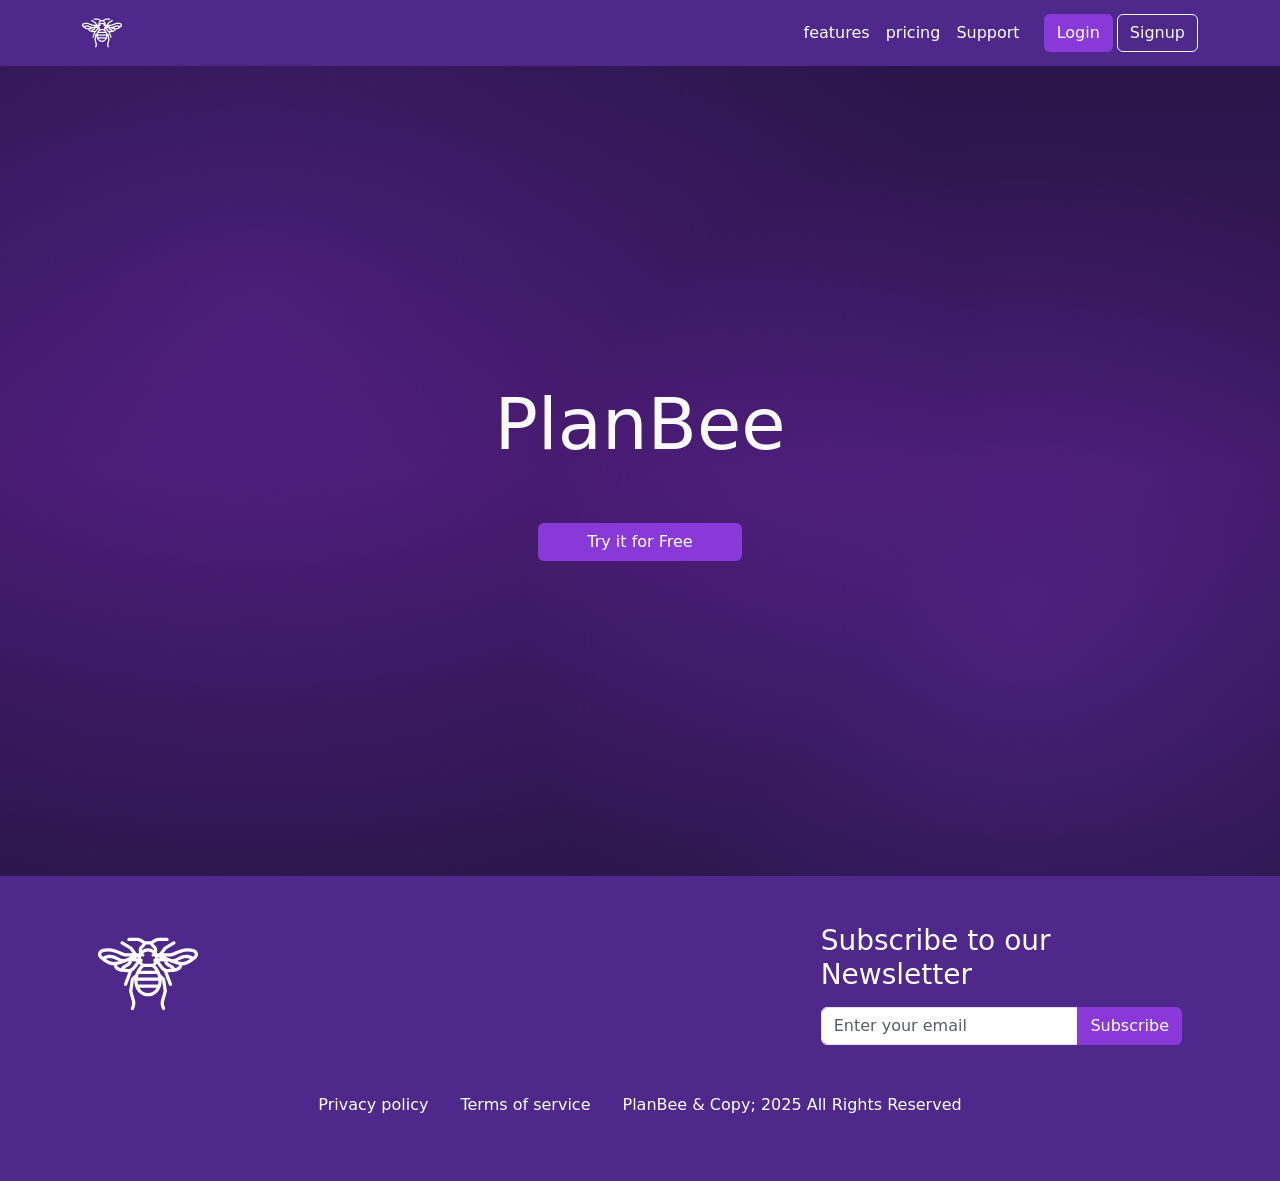
<file: index.html>
<!DOCTYPE html>
<html lang="en">
<head>
    <meta charset="UTF-8">
    <meta name="viewport" content="width=device-width, initial-scale=1.0">
    <title>Index</title>
    <link href="https://cdn.jsdelivr.net/npm/bootstrap@5.3.8/dist/css/bootstrap.min.css" rel="stylesheet" integrity="sha384-sRIl4kxILFvY47J16cr9ZwB07vP4J8+LH7qKQnuqkuIAvNWLzeN8tE5YBujZqJLB" crossorigin="anonymous">
    <link rel="stylesheet" href="./Frontend/CSS/styles.css">
</head>
<body>
    
    <!--Navbar-->
    <nav class="navbar navbar-expand-lg">
        <div class="container">
            <a href="./" class="navbar-brand">
            <img src="./Frontend/images/bumblebee-svgrepo-com (1).svg" alt="logo" height="40px" width="auto">
        </a>

        <button class="navbar-toggler" type="button" data-bs-toggle="collapse" data-bs-target="#navbarNav" aria-controls="navbarNav" aria-expanded="false" aria-label="toggle navigation">
            <img src="./Frontend/images/menu-dots-square-svgrepo-com.svg" alt="menu" height="40px" width="auto">
        </button>

        <div class="collapse navbar-collapse" id="navbarNav" >
            <ul class="navbar-nav ms-auto">
                <li class="nav-item">
                    <a href="./features.html" class="nav-link">features</a>
                </li>

                <li class="nav-item">
                    <a href="./pricing.html" class="nav-link">pricing</a>
                </li>

                <li class="nav-item">
                    <a href="./support.html" class="nav-link">Support</a>
                </li>

                <li class="nav-item d-block d-lg-none">
                    <a href="./login.html" class="nav-link">login</a>
                </li>

                <li class="nav-item d-block d-lg-none">
                    <a href="./signup.html" class="nav-link">Signup</a>
                </li>
            </ul>
            <div class="ms-3 d-none d-lg-flex gap-1">
                <a href="./login.html" class="btn btn-primary">Login</a>
                <a href="./signup.html" class="btn btn-outline-light">Signup</a>
            </div>
        </div>
    </div>
    </nav>


    <!--Navbar-->
    <!--Hero-->
    <Main class="d-flex justify-content-center flex-column align-items-center bg-img">
        <h1 class="display-2 text-center text-light">PlanBee</h1>
        <div class="d-flex justify-content-center align-items-center mt-5">
            <a href="./dashboard.html" class="btn btn-primary px-5">Try it for Free</a>
        </div>
        
    </Main>


     <!--Hero-->
    <!--Footer-->
    
    <footer>
        <div class="container py-5">
            <div class="d-flex justify-content-between flex-column gap-5 gap-md-0 flex-md-row align-item-center px-3 mb-5">
                <a href="./">
                    <img src="./Frontend/images/bumblebee-svgrepo-com (1).svg" alt="logo" height="100px" width="auto">
                </a>
                <div class="col-12 col-sm-8 col-md-7 col-lg-5 col-xl-4">
                    <h3 class="text-white mb-3 text-center text-md-start"> Subscribe to our Newsletter</h3>
                    <div class="input-group">
                        <input type="email" class="form-control" placeholder="Enter your email">
                        <button class="btn btn-primary">Subscribe</button>
                    </div>
                </div>
            </div>
            <div class="d-flex justify-content-center flex-colum gap-3 flex-md-row align-item-center">
                <a href="#" class="nav-link">Privacy policy</a>
                <p  class="m-0 d-md-block"></p>
                <a href="#" class="nav-link">Terms of service</a>
                <p class="m-0 d-none d-md-block"></p>
                <p class="m-0-">PlanBee & Copy; 2025 All Rights Reserved</p>
           </div>
        </div>
    </footer>
    <!--Footer-->

    <script src="https://cdn.jsdelivr.net/npm/bootstrap@5.3.8/dist/js/bootstrap.bundle.min.js" integrity="sha384-FKyoEForCGlyvwx9Hj09JcYn3nv7wiPVlz7YYwJrWVcXK/BmnVDxM+D2scQbITxI" crossorigin="anonymous"></script>  
</body>
</html>
</file>
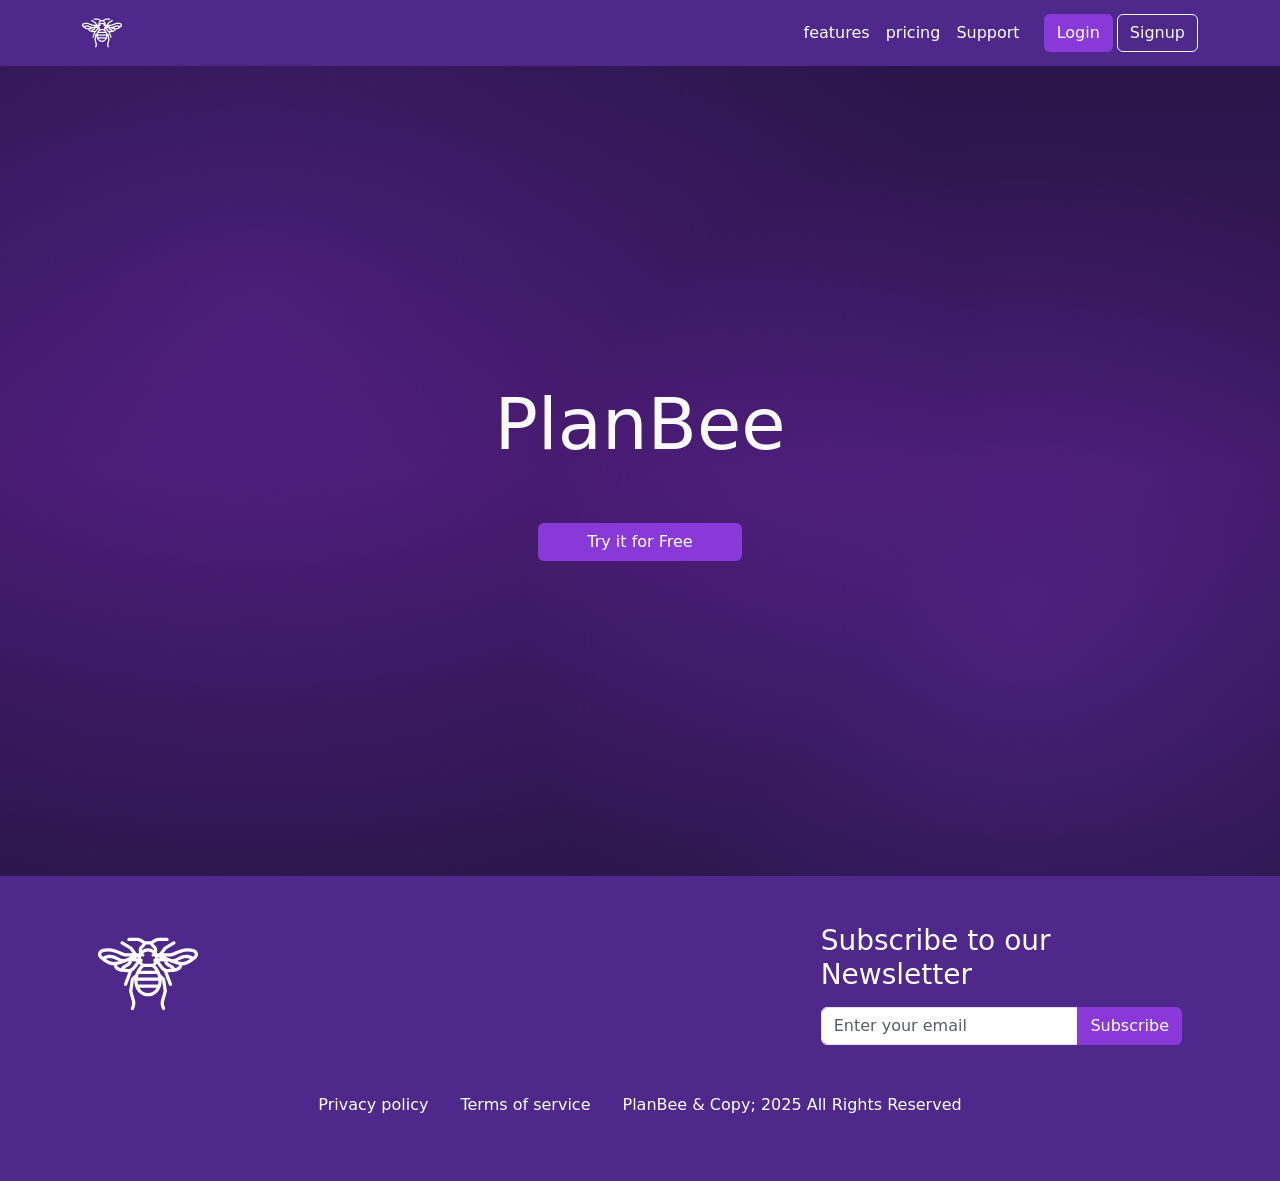
<file: Frontend/index.html>
<!DOCTYPE html>
<html lang="en">
<head>
    <meta charset="UTF-8">
    <meta name="viewport" content="width=device-width, initial-scale=1.0">
    <title>Index</title>
    <link href="https://cdn.jsdelivr.net/npm/bootstrap@5.3.8/dist/css/bootstrap.min.css" rel="stylesheet" integrity="sha384-sRIl4kxILFvY47J16cr9ZwB07vP4J8+LH7qKQnuqkuIAvNWLzeN8tE5YBujZqJLB" crossorigin="anonymous">
    <link rel="stylesheet" href="./CSS/styles.css">
</head>
<body>
    
    <!--Navbar-->
    <nav class="navbar navbar-expand-lg">
        <div class="container">
            <a href="./" class="navbar-brand">
            <img src="./images/bumblebee-svgrepo-com (1).svg" alt="logo" height="40px" width="auto">
        </a>

        <button class="navbar-toggler" type="button" data-bs-toggle="collapse" data-bs-target="#navbarNav" aria-controls="navbarNav" aria-expanded="false" aria-label="toggle navigation">
            <img src="./images/menu-dots-square-svgrepo-com.svg" alt="menu" height="40px" width="auto">
        </button>

        <div class="collapse navbar-collapse" id="navbarNav" >
            <ul class="navbar-nav ms-auto">
                <li class="nav-item">
                    <a href="./features.html" class="nav-link">features</a>
                </li>

                <li class="nav-item">
                    <a href="./pricing.html" class="nav-link">pricing</a>
                </li>

                <li class="nav-item">
                    <a href="./support.html" class="nav-link">Support</a>
                </li>

                <li class="nav-item d-block d-lg-none">
                    <a href="./login.html" class="nav-link">login</a>
                </li>

                <li class="nav-item d-block d-lg-none">
                    <a href="./signup.html" class="nav-link">Signup</a>
                </li>
            </ul>
            <div class="ms-3 d-none d-lg-flex gap-1">
                <a href="./login.html" class="btn btn-primary">Login</a>
                <a href="./signup.html" class="btn btn-outline-light">Signup</a>
            </div>
        </div>
    </div>
    </nav>


    <!--Navbar-->
    <!--Hero-->
    <Main class="d-flex justify-content-center flex-column align-items-center bg-img">
        <h1 class="display-2 text-center text-light">PlanBee</h1>
        <div class="d-flex justify-content-center align-items-center mt-5">
            <a href="./dashboard.html" class="btn btn-primary px-5">Try it for Free</a>
        </div>
        
    </Main>


     <!--Hero-->
    <!--Footer-->
    
    <footer>
        <div class="container py-5">
            <div class="d-flex justify-content-between flex-column gap-5 gap-md-0 flex-md-row align-item-center px-3 mb-5">
                <a href="./">
                    <img src="./images/bumblebee-svgrepo-com (1).svg" alt="logo" height="100px" width="auto">
                </a>
                <div class="col-12 col-sm-8 col-md-7 col-lg-5 col-xl-4">
                    <h3 class="text-white mb-3 text-center text-md-start"> Subscribe to our Newsletter</h3>
                    <div class="input-group">
                        <input type="email" class="form-control" placeholder="Enter your email">
                        <button class="btn btn-primary">Subscribe</button>
                    </div>
                </div>
            </div>
            <div class="d-flex justify-content-center flex-colum gap-3 flex-md-row align-item-center">
                <a href="#" class="nav-link">Privacy policy</a>
                <p  class="m-0 d-md-block"></p>
                <a href="#" class="nav-link">Terms of service</a>
                <p class="m-0 d-none d-md-block"></p>
                <p class="m-0-">PlanBee & Copy; 2025 All Rights Reserved</p>
           </div>
        </div>
    </footer>
    <!--Footer-->

    <script src="https://cdn.jsdelivr.net/npm/bootstrap@5.3.8/dist/js/bootstrap.bundle.min.js" integrity="sha384-FKyoEForCGlyvwx9Hj09JcYn3nv7wiPVlz7YYwJrWVcXK/BmnVDxM+D2scQbITxI" crossorigin="anonymous"></script>  
</body>
</html>
</file>
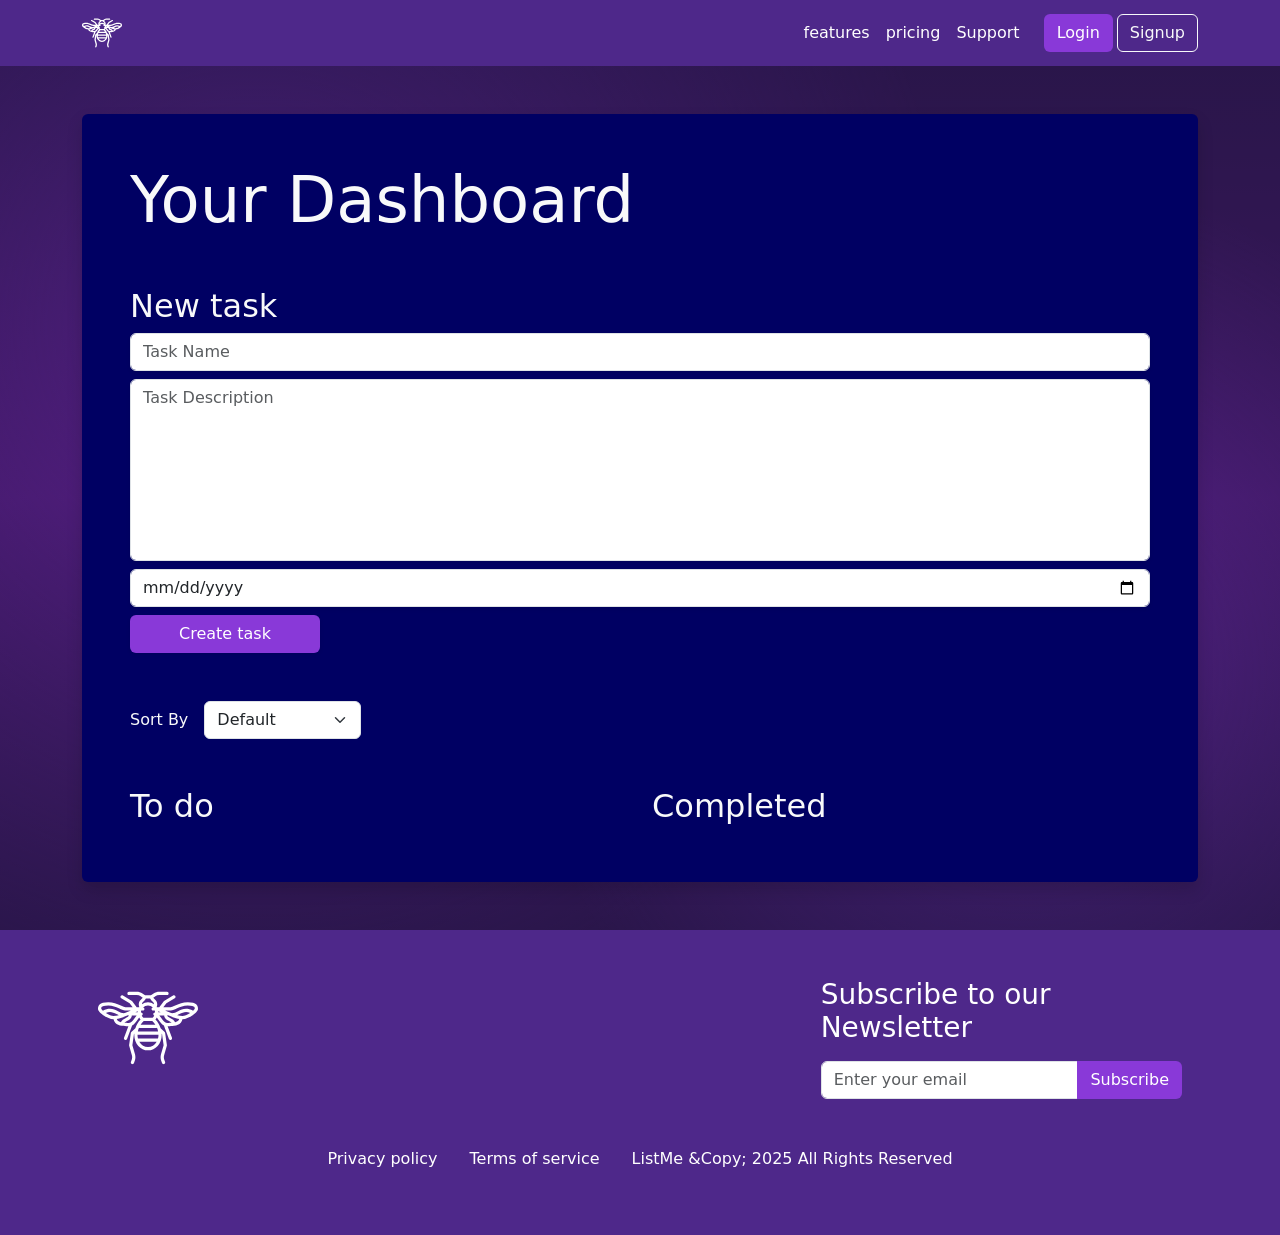
<file: dashboard.html>
<!DOCTYPE html>
<html lang="en">
<head>
    <meta charset="UTF-8">
    <meta name="viewport" content="width=device-width, initial-scale=1.0">
    <title>Dashboard</title>
    <link href="https://cdn.jsdelivr.net/npm/bootstrap@5.3.8/dist/css/bootstrap.min.css" rel="stylesheet" integrity="sha384-sRIl4kxILFvY47J16cr9ZwB07vP4J8+LH7qKQnuqkuIAvNWLzeN8tE5YBujZqJLB" crossorigin="anonymous">
    <link rel="stylesheet" href="./Frontend/CSS/styles.css">
</head>
<body>
    
    <!--Navbar-->
    <nav class="navbar navbar-expand-lg">
        <div class="container">
            <a href="./" class="navbar-brand">
            <img src="./Frontend/images/bumblebee-svgrepo-com (1).svg" alt="logo" height="40px" width="auto">
        </a>

        <button class="navbar-toggler" type="button" data-bs-toggle="collapse" data-bs-target="#navbarNav" aria-controls="navbarNav" aria-expanded="false" aria-label="toggle navigation">
            <img src="./Frontend/images/menu-dots-square-svgrepo-com.svg" alt="menu" height="40px" width="auto">
        </button>

        <div class="collapse navbar-collapse" id="navbarNav" >
            <ul class="navbar-nav ms-auto">
                <li class="nav-item">
                    <a href="./features.html" class="nav-link">features</a>
                </li>

                <li class="nav-item">
                    <a href="./pricing.html" class="nav-link">pricing</a>
                </li>

                <li class="nav-item">
                    <a href="./support.html" class="nav-link">Support</a>
                </li>

                <li class="nav-item d-block d-lg-none">
                    <a href="./login.html" class="nav-link">login</a>
                </li>

                <li class="nav-item d-block d-lg-none">
                    <a href="./signup.html" class="nav-link">Signup</a>
                </li>
            </ul>
            <div class="ms-3 d-none d-lg-flex gap-1">
                <a href="./login.html" class="btn btn-primary">Login</a>
                <a href="./signup.html" class="btn btn-outline-light">Signup</a>
            </div>
        </div>
    </div>
    </nav>
    <!--Navbar-->

    

     <!--create a task form-->
     <main>
        <div class="bg-img py-5">
            <div class="d-flex justify-content-center align-item-center flex-column container">
                <div class="rounded shadow bg-translucent px-3 p-lg-5 col-12 bg-img1">
                  <form id="taskForm" class="text-light mb-5">
                    <h1 id="greeting" class="mb-5 display-3">Your Dashboard</h1>
                    <h2 class="mb-2">New task</h2>
                    <input id="taskName" type="text" name="taskName" placeholder="Task Name" class="mb-2 form-control shadow-sm" required>
                    <textarea name="taskDescription" id="taskDescription" placeholder="Task Description" class="mb-2 form-control shadow-sm" rows="7" required></textarea>
                   <input type="date" name="dueDate" id="dueDate" placeholder="Due date" class="mb-2 form-control shadow-sm" required>                  
                   <button type="submit" class="btn btn-primary shadow-sm px-5">Create task</button>
                  </form>
                  <div class="d-flex align-items-center mb-5 gap-3">
                    <label for="" class="text-light">Sort By</label>
                    <select id="sortSelect" class="form-select w-auto shadow-none">
                        <option value="default" selected>Default</option>
                        <option value="dueDate">Due Date</option>
                        <option value="dateCreated">Date Created</option>
                    </select>
                  </div>

                  <div class="row text-light">            
                    <div class="col-12 col-lg-6 mb-4 mb-lg-0">
                        <h2>To do</h2>
                        <ul id="toDoList" class="list-group"></ul>
                    </div>

                    <div class="col-12 col-lg-6">
                        <h2>Completed</h2>
                        <ul id="completedList" class="list-group"></ul>
                    </div>                                                                                
                 </div>                                                      
                </div>
            </div>
        </div>
     </main>
     <!--create a task form-->
   
    <!--Footer-->   
    <footer>
        <div class="container py-5">
            <div class="d-flex justify-content-between flex-column gap-5 gap-md-0 flex-md-row align-item-center px-3 mb-5">
                <a href="./">
                    <img src="./Frontend/images/bumblebee-svgrepo-com (1).svg" alt="logo" height="100px" width="auto">
                </a>
                <div class="col-12 col-sm-8 col-md-7 col-lg-5 col-xl-4">
                    <h3 class="text-white mb-3 text-center text-md-start"> Subscribe to our Newsletter</h3>
                    <div class="input-group">
                        <input type="email" class="form-control" placeholder="Enter your email">
                        <button class="btn btn-primary">Subscribe</button>
                    </div>
                </div>
            </div>
            <div class="d-flex justify-content-center flex-colum gap-3 flex-md-row align-item-center">
                <a href="#" class="nav-link">Privacy policy</a>
                <p  class="m-0 d-md-block"></p>
                <a href="#" class="nav-link">Terms of service</a>
                <p class="m-0 d-none d-md-block"></p>
                <p class="m-0-">ListMe &Copy; 2025 All Rights Reserved</p>
           </div>
        </div>
    </footer>
    <!--Footer-->

    <div class="modal fade" id="editModal" tabindex="-1" aria-labelledby="editTaskModalLabel" aria-hidden="true">
        <div class="modal-dialog modal-dialog-centered">
            <div class="modal-content">
                <div class="modal-header">
                    <h1 class="modal-title fs-5" id="editTaskModalLabel">Edit Task</h1>
                    <button type="button" class="btn-close" data-bs-dismiss="modal" aria-label="Close"></button>
                </div>
                <div class="modal-body">
                    <form id="editTaskForm">
                        <input id="editTaskName" placeholder="Task Name" class="mb-2 form-control shadow-sm" type="text">
                        <textarea id="editTaskDescription" placeholder="Task Description" rows="7" class="form-control mb-2 shadow-sm"></textarea>
                        <input id="editDueDate" placeholder="Task Name" class="mb-3 form-control shadow-sm" type="date">
                    </form>
                </div>
                <div class="modal-footer">
                    <button id="saveButton" type="submit" class="btn btn-primary">Save changes</button>
                </div>
            </div>
        </div>
    </div>

    <script src="./Frontend/JS/api.js"></script>
    <script src="https://cdn.jsdelivr.net/npm/bootstrap@5.3.8/dist/js/bootstrap.bundle.min.js" integrity="sha384-FKyoEForCGlyvwx9Hj09JcYn3nv7wiPVlz7YYwJrWVcXK/BmnVDxM+D2scQbITxI" crossorigin="anonymous"></script>  
</body>
</html>
</file>
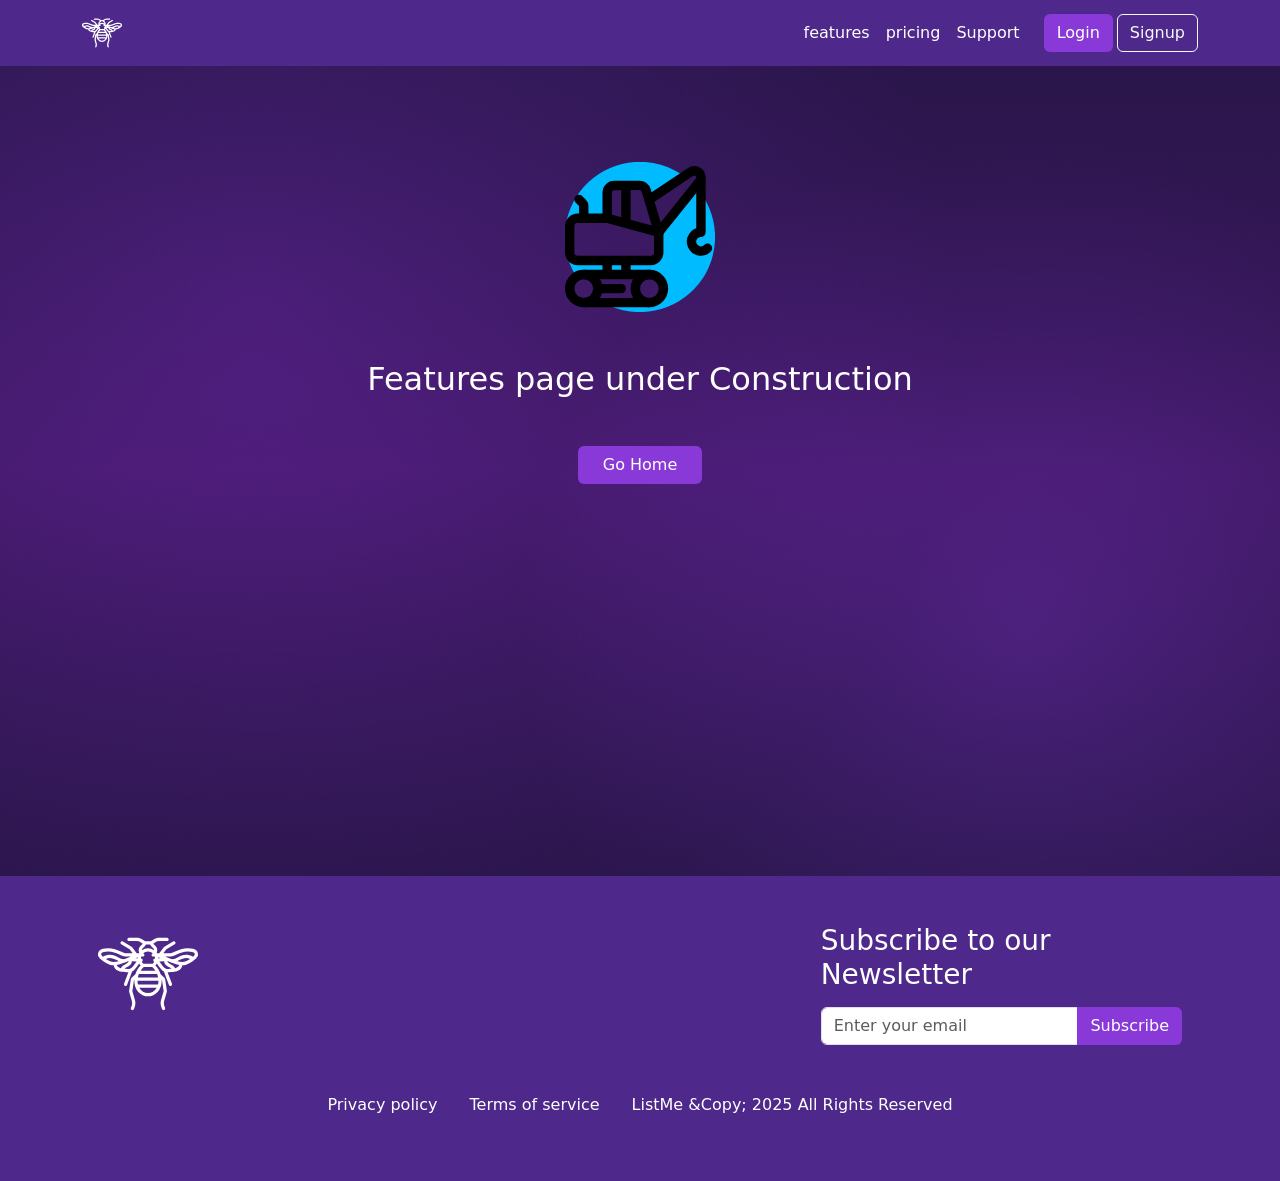
<file: features.html>
<!DOCTYPE html>
<html lang="en">
<head>
    <meta charset="UTF-8">
    <meta name="viewport" content="width=device-width, initial-scale=1.0">
    <title>Features</title>
    <link href="https://cdn.jsdelivr.net/npm/bootstrap@5.3.8/dist/css/bootstrap.min.css" rel="stylesheet" integrity="sha384-sRIl4kxILFvY47J16cr9ZwB07vP4J8+LH7qKQnuqkuIAvNWLzeN8tE5YBujZqJLB" crossorigin="anonymous">
    <link rel="stylesheet" href="./Frontend/CSS/styles.css">
</head>
<body>
    
    <!--Navbar-->
    <nav class="navbar navbar-expand-lg">
        <div class="container">
            <a href="./" class="navbar-brand">
            <img src="./Frontend/images/bumblebee-svgrepo-com (1).svg" alt="logo" height="40px" width="auto">
        </a>

        <button class="navbar-toggler" type="button" data-bs-toggle="collapse" data-bs-target="#navbarNav" aria-controls="navbarNav" aria-expanded="false" aria-label="toggle navigation">
            <img src="./Frontend/images/menu-dots-square-svgrepo-com.svg" alt="menu" height="40px" width="auto">
        </button>

        <div class="collapse navbar-collapse" id="navbarNav" >
            <ul class="navbar-nav ms-auto">
                <li class="nav-item">
                    <a href="./features.html" class="nav-link">features</a>
                </li>

                <li class="nav-item">
                    <a href="./pricing.html" class="nav-link">pricing</a>
                </li>

                <li class="nav-item">
                    <a href="./support.html" class="nav-link">Support</a>
                </li>

                <li class="nav-item d-block d-lg-none">
                    <a href="./login.html" class="nav-link">login</a>
                </li>

                <li class="nav-item d-block d-lg-none">
                    <a href="./signup.html" class="nav-link">Signup</a>
                </li>
            </ul>
            <div class="ms-3 d-none d-lg-flex gap-1">
                <a href="./login.html" class="btn btn-primary">Login</a>
                <a href="./signup.html" class="btn btn-outline-light">Signup</a>
            </div>
        </div>
    </div>
    </nav>



    <!--Navbar-->

     <!--Page not ready-->

     <section class="bg-img d-flex justify-content-center align-item-center py-5">
        <div class="container text-center text-white py-5">
            <img src="./Frontend/images/construction-crane-lifter-svgrepo-com.svg" alt="Under Construction" height="150px" width="auto">
            <h2 class="mt-5">Features page under Construction</h2>
            <div class="mt-5">
                <a href="./" class="btn btn-primary px-4">Go Home</a>
            </div>
        </div>
    </section>

    <!--Page not ready-->
   
     
    <!--Footer-->
    
    <footer>
        <div class="container py-5">
            <div class="d-flex justify-content-between flex-column gap-5 gap-md-0 flex-md-row align-item-center px-3 mb-5">
                <a href="./">
                    <img src="./Frontend/images/bumblebee-svgrepo-com (1).svg" alt="logo" height="100px" width="auto">
                </a>
                <div class="col-12 col-sm-8 col-md-7 col-lg-5 col-xl-4">
                    <h3 class="text-white mb-3 text-center text-md-start"> Subscribe to our Newsletter</h3>
                    <div class="input-group">
                        <input type="email" class="form-control" placeholder="Enter your email">
                        <button class="btn btn-primary">Subscribe</button>
                    </div>
                </div>
            </div>
            <div class="d-flex justify-content-center flex-colum gap-3 flex-md-row align-item-center">
                <a href="#" class="nav-link">Privacy policy</a>
                <p  class="m-0 d-md-block"></p>
                <a href="#" class="nav-link">Terms of service</a>
                <p class="m-0 d-none d-md-block"></p>
                <p class="m-0-">ListMe &Copy; 2025 All Rights Reserved</p>
           </div>
        </div>
    </footer>
    <!--Footer-->

    <script src="https://cdn.jsdelivr.net/npm/bootstrap@5.3.8/dist/js/bootstrap.bundle.min.js" integrity="sha384-FKyoEForCGlyvwx9Hj09JcYn3nv7wiPVlz7YYwJrWVcXK/BmnVDxM+D2scQbITxI" crossorigin="anonymous"></script>  
</body>
</html>
</file>
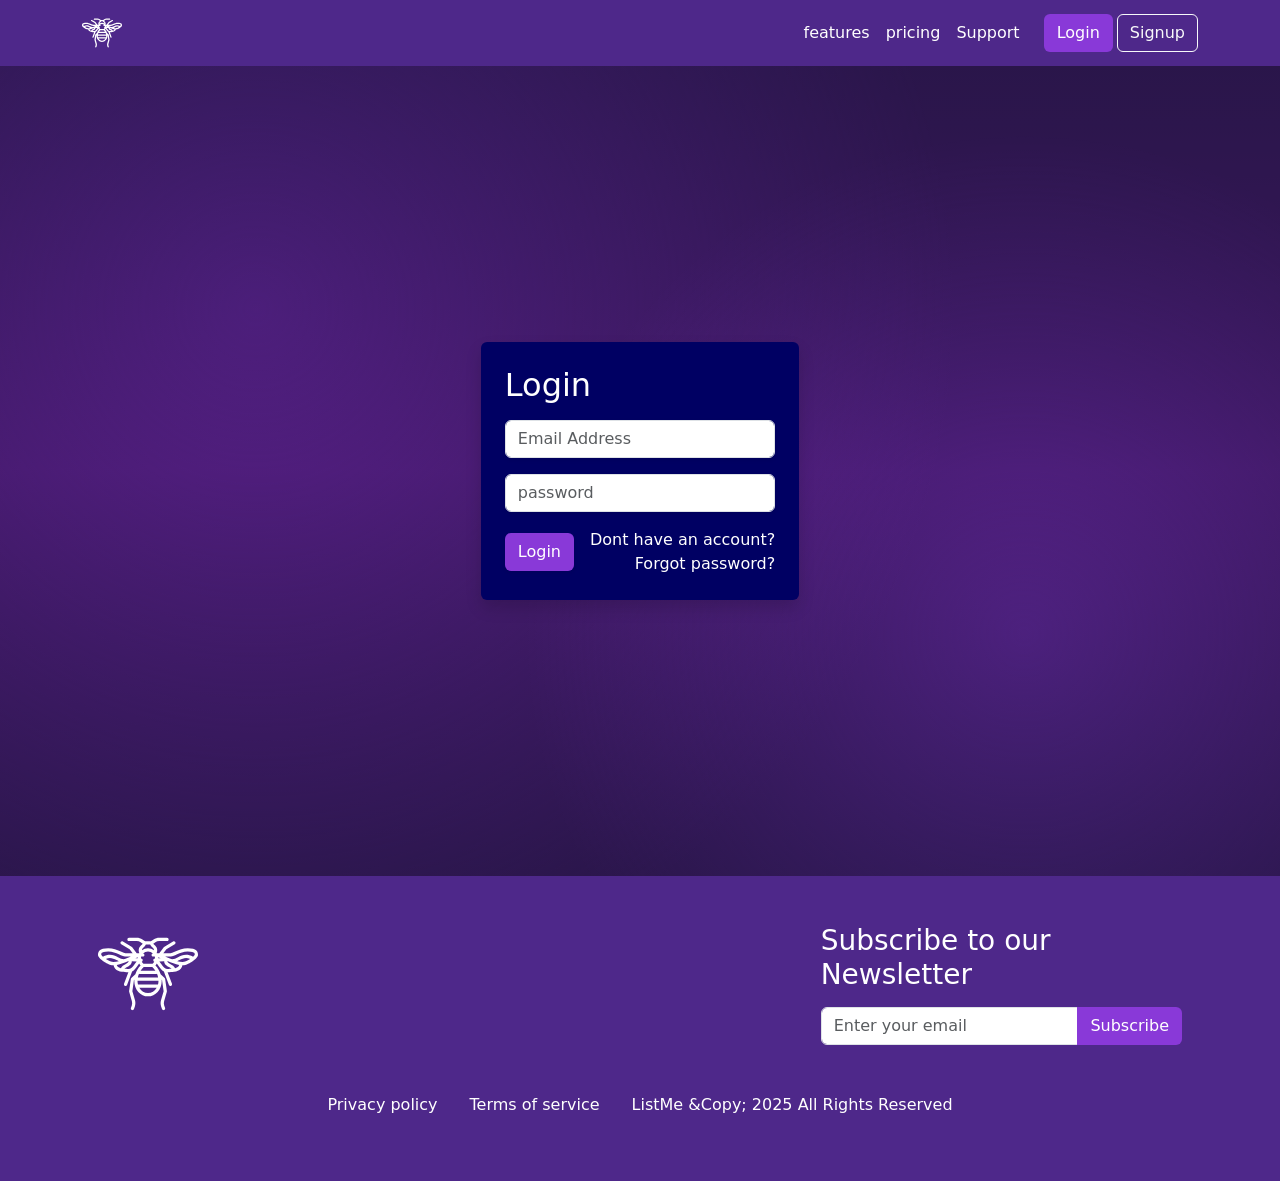
<file: login.html>
<!DOCTYPE html>
<html lang="en">
<head>
    <meta charset="UTF-8">
    <meta name="viewport" content="width=device-width, initial-scale=1.0">
    <title>Login</title>
    <link href="https://cdn.jsdelivr.net/npm/bootstrap@5.3.8/dist/css/bootstrap.min.css" rel="stylesheet" integrity="sha384-sRIl4kxILFvY47J16cr9ZwB07vP4J8+LH7qKQnuqkuIAvNWLzeN8tE5YBujZqJLB" crossorigin="anonymous">
    <link rel="stylesheet" href="./Frontend/CSS/styles.css">
</head>
<body>
    
    <!--Navbar-->
    <nav class="navbar navbar-expand-lg">
        <div class="container">
            <a href="./" class="navbar-brand">
            <img src="./Frontend/images/bumblebee-svgrepo-com (1).svg" alt="logo" height="40px" width="auto">
        </a>

        <button class="navbar-toggler" type="button" data-bs-toggle="collapse" data-bs-target="#navbarNav" aria-controls="navbarNav" aria-expanded="false" aria-label="toggle navigation">
            <img src="./Frontend/images/menu-dots-square-svgrepo-com.svg" alt="menu" height="40px" width="auto">
        </button>

        <div class="collapse navbar-collapse" id="navbarNav" >
            <ul class="navbar-nav ms-auto">
                <li class="nav-item">
                    <a href="./features.html" class="nav-link">features</a>
                </li>

                <li class="nav-item">
                    <a href="./pricing.html" class="nav-link">pricing</a>
                </li>

                <li class="nav-item">
                    <a href="./support.html" class="nav-link">Support</a>
                </li>

                <li class="nav-item d-block d-lg-none">
                    <a href="./login.html" class="nav-link">login</a>
                </li>

                <li class="nav-item d-block d-lg-none">
                    <a href="./signup.html" class="nav-link">Signup</a>
                </li>
            </ul>
            <div class="ms-3 d-none d-lg-flex gap-1">
                <a href="./login.html" class="btn btn-primary">Login</a>
                <a href="./signup.html" class="btn btn-outline-light">Signup</a>
            </div>
        </div>
    </div>
    </nav>
    <!--Navbar-->


    <!--Login form-->
    <section class="d-flex justify-content-center flex-column align-items-center bg-img">
        <div class="rounded shadow bg-translucent p-4">
            <h2 class="mb-3 text-white"> Login</h2>
            <form id="loginForm" >
            <input type="email" id="email" name="email" placeholder="Email Address" class="mb-3 form-control shadow-sm" required>
            <input type="password" name="password" id="password" placeholder="password" class="form-control shadow-sm" required >
              <div class="d-flex justify-content-between align-items-center gap-3 mt-3">
                <button type="submit" class="btn btn-primary shadow-sm"> Login</button>
                <div class="text-end">
                    <a href="./signup.html">Dont have an account?</a>
                    <br>
                    <a href="#">Forgot password?</a>
                </div>
              </div>
            </form>
        </div>
    </section>

    
    <!--Footer-->
    
    <footer>
        <div class="container py-5">
            <div class="d-flex justify-content-between flex-column gap-5 gap-md-0 flex-md-row align-item-center px-3 mb-5">
                <a href="./">
                    <img src="./Frontend/images/bumblebee-svgrepo-com (1).svg" alt="logo" height="100px" width="auto">
                </a>
                <div class="col-12 col-sm-8 col-md-7 col-lg-5 col-xl-4">
                    <h3 class="text-white mb-3 text-center text-md-start"> Subscribe to our Newsletter</h3>
                    <div class="input-group">
                        <input type="email" class="form-control" placeholder="Enter your email">
                        <button class="btn btn-primary">Subscribe</button>
                    </div>
                </div>
            </div>
            <div class="d-flex justify-content-center flex-colum gap-3 flex-md-row align-item-center">
                <a href="#" class="nav-link">Privacy policy</a>
                <p  class="m-0 d-md-block"></p>
                <a href="#" class="nav-link">Terms of service</a>
                <p class="m-0 d-none d-md-block"></p>
                <p class="m-0-">ListMe &Copy; 2025 All Rights Reserved</p>
           </div>
        </div>
    </footer>
    <!--Footer-->

    <script src="https://cdn.jsdelivr.net/npm/bootstrap@5.3.8/dist/js/bootstrap.bundle.min.js" integrity="sha384-FKyoEForCGlyvwx9Hj09JcYn3nv7wiPVlz7YYwJrWVcXK/BmnVDxM+D2scQbITxI" crossorigin="anonymous"></script>  
</body>
</html>
</file>
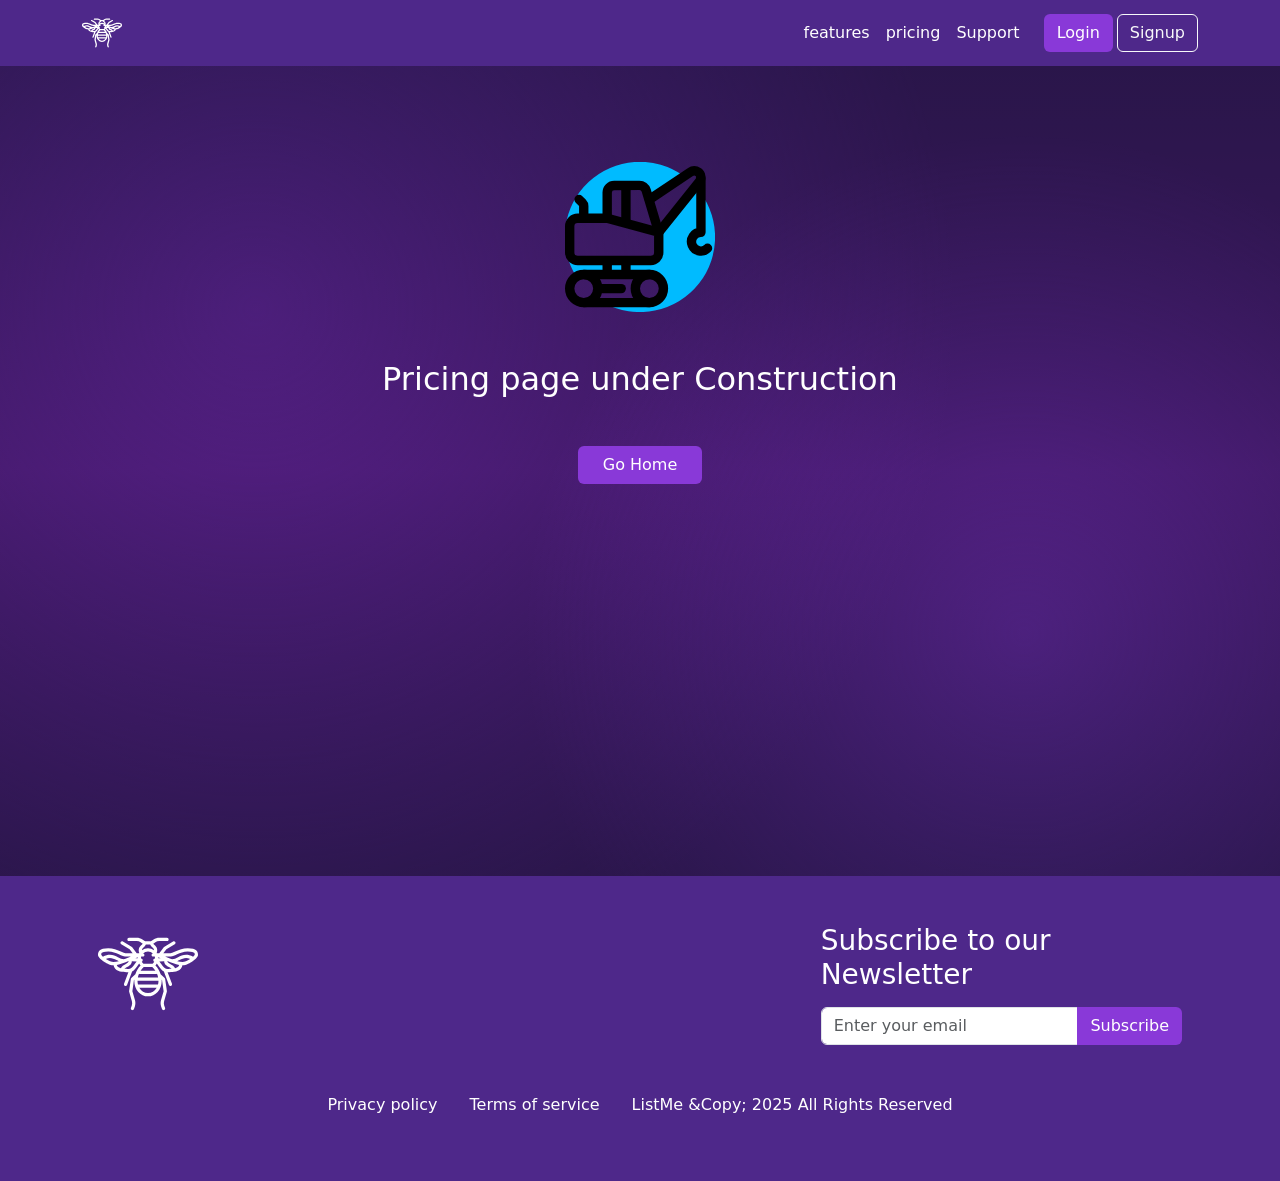
<file: pricing.html>
<!DOCTYPE html>
<html lang="en">
<head>
    <meta charset="UTF-8">
    <meta name="viewport" content="width=device-width, initial-scale=1.0">
    <title>Pricing</title>
    <link href="https://cdn.jsdelivr.net/npm/bootstrap@5.3.8/dist/css/bootstrap.min.css" rel="stylesheet" integrity="sha384-sRIl4kxILFvY47J16cr9ZwB07vP4J8+LH7qKQnuqkuIAvNWLzeN8tE5YBujZqJLB" crossorigin="anonymous">
    <link rel="stylesheet" href="./Frontend/CSS/styles.css">
</head>
<body>
    
    <!--Navbar-->
    <nav class="navbar navbar-expand-lg">
        <div class="container">
            <a href="./" class="navbar-brand">
            <img src="./Frontend/images/bumblebee-svgrepo-com (1).svg" alt="logo" height="40px" width="auto">
        </a>

        <button class="navbar-toggler" type="button" data-bs-toggle="collapse" data-bs-target="#navbarNav" aria-controls="navbarNav" aria-expanded="false" aria-label="toggle navigation">
            <img src="./Frontend/images/menu-dots-square-svgrepo-com.svg" alt="menu" height="40px" width="auto">
        </button>

        <div class="collapse navbar-collapse" id="navbarNav" >
            <ul class="navbar-nav ms-auto">
                <li class="nav-item">
                    <a href="./features.html" class="nav-link">features</a>
                </li>

                <li class="nav-item">
                    <a href="./pricing.html" class="nav-link">pricing</a>
                </li>

                <li class="nav-item">
                    <a href="./support.html" class="nav-link">Support</a>
                </li>

                <li class="nav-item d-block d-lg-none">
                    <a href="./login.html" class="nav-link">login</a>
                </li>

                <li class="nav-item d-block d-lg-none">
                    <a href="./signup.html" class="nav-link">Signup</a>
                </li>
            </ul>
            <div class="ms-3 d-none d-lg-flex gap-1">
                <a href="./login.html" class="btn btn-primary">Login</a>
                <a href="./signup.html" class="btn btn-outline-light">Signup</a>
            </div>
        </div>
    </div>
    </nav>



    <!--Navbar-->

     <!--Page not ready-->

     <section class="bg-img d-flex justify-content-center align-item-center py-5">
        <div class="container text-center text-white py-5">
            <img src="./Frontend/images/construction-crane-lifter-svgrepo-com.svg" alt="Under Construction" height="150px" width="auto">
            <h2 class="mt-5">Pricing page under Construction</h2>
            <div class="mt-5">
                <a href="./" class="btn btn-primary px-4">Go Home</a>
            </div>
        </div>
    </section>

    <!--Page not ready-->
   
    <!--Footer-->
    
    <footer>
        <div class="container py-5">
            <div class="d-flex justify-content-between flex-column gap-5 gap-md-0 flex-md-row align-item-center px-3 mb-5">
                <a href="./">
                    <img src="./Frontend/images/bumblebee-svgrepo-com (1).svg" alt="logo" height="100px" width="auto">
                </a>
                <div class="col-12 col-sm-8 col-md-7 col-lg-5 col-xl-4">
                    <h3 class="text-white mb-3 text-center text-md-start"> Subscribe to our Newsletter</h3>
                    <div class="input-group">
                        <input type="email" class="form-control" placeholder="Enter your email">
                        <button class="btn btn-primary">Subscribe</button>
                    </div>
                </div>
            </div>
            <div class="d-flex justify-content-center flex-colum gap-3 flex-md-row align-item-center">
                <a href="#" class="nav-link">Privacy policy</a>
                <p  class="m-0 d-md-block"></p>
                <a href="#" class="nav-link">Terms of service</a>
                <p class="m-0 d-none d-md-block"></p>
                <p class="m-0-">ListMe &Copy; 2025 All Rights Reserved</p>
           </div>
        </div>
    </footer>
    <!--Footer-->

    <script src="https://cdn.jsdelivr.net/npm/bootstrap@5.3.8/dist/js/bootstrap.bundle.min.js" integrity="sha384-FKyoEForCGlyvwx9Hj09JcYn3nv7wiPVlz7YYwJrWVcXK/BmnVDxM+D2scQbITxI" crossorigin="anonymous"></script>  
</body>
</html>
</file>
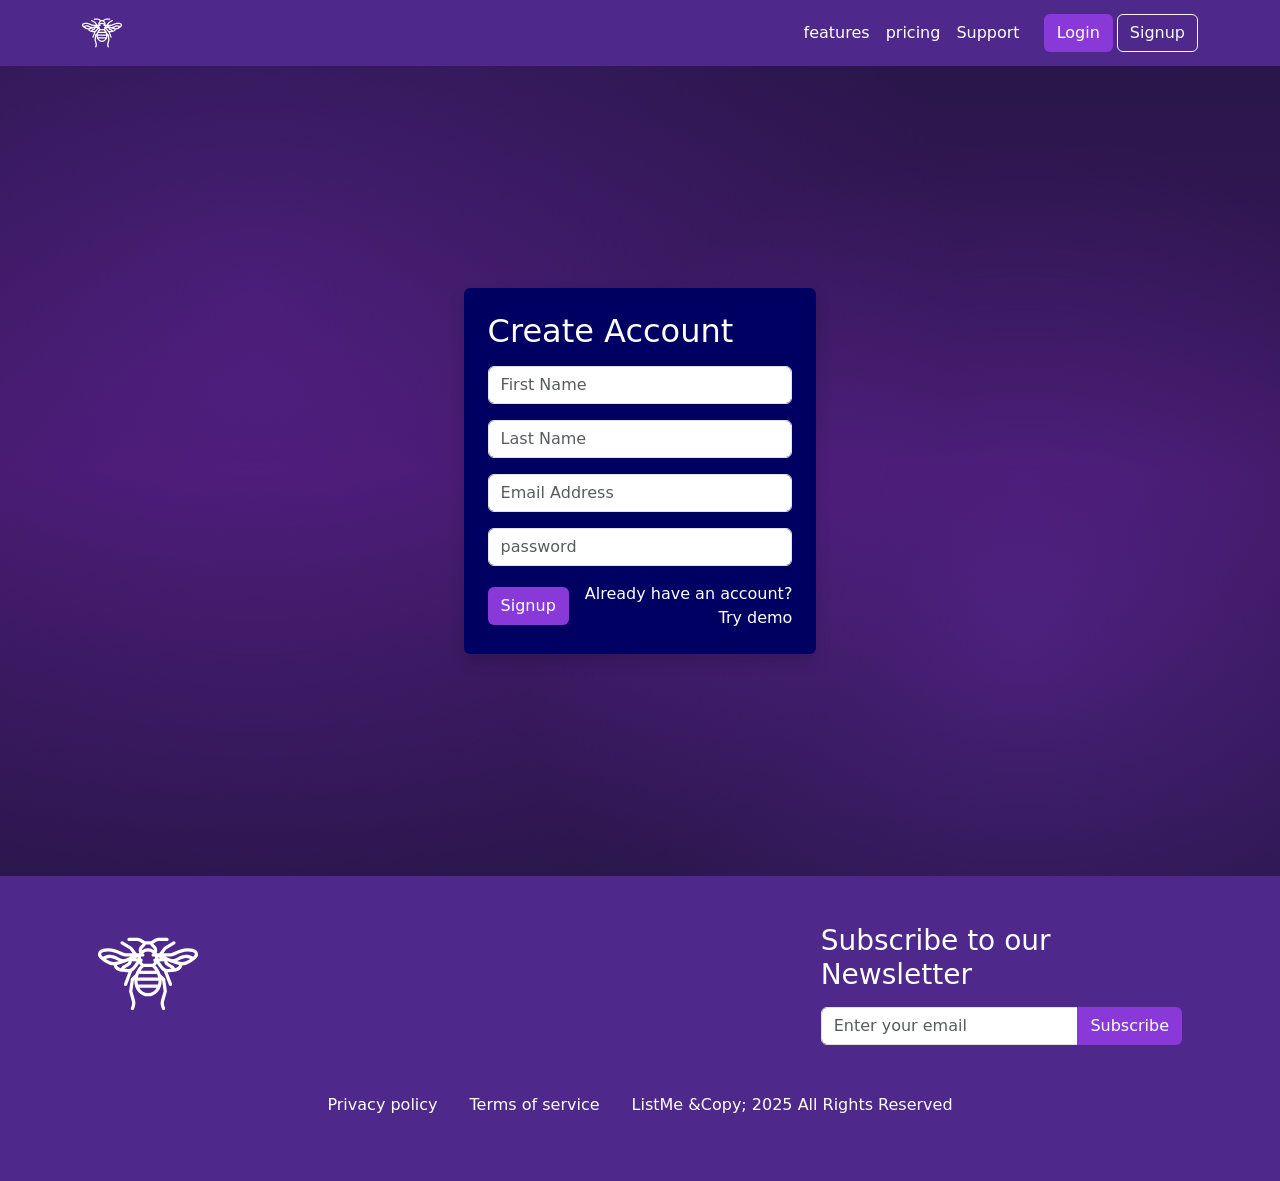
<file: signup.html>
<!DOCTYPE html>
<html lang="en">
<head>
    <meta charset="UTF-8">
    <meta name="viewport" content="width=device-width, initial-scale=1.0">
    <title>Signup</title>
    <link href="https://cdn.jsdelivr.net/npm/bootstrap@5.3.8/dist/css/bootstrap.min.css" rel="stylesheet" integrity="sha384-sRIl4kxILFvY47J16cr9ZwB07vP4J8+LH7qKQnuqkuIAvNWLzeN8tE5YBujZqJLB" crossorigin="anonymous">
    <link rel="stylesheet" href="./Frontend/CSS/styles.css">
</head>
<body>
    
    <!--Navbar-->
    <nav class="navbar navbar-expand-lg">
        <div class="container">
            <a href="./" class="navbar-brand">
            <img src="./Frontend/images/bumblebee-svgrepo-com (1).svg" alt="logo" height="40px" width="auto">
        </a>

        <button class="navbar-toggler" type="button" data-bs-toggle="collapse" data-bs-target="#navbarNav" aria-controls="navbarNav" aria-expanded="false" aria-label="toggle navigation">
            <img src="./Frontend/images/menu-dots-square-svgrepo-com.svg" alt="menu" height="40px" width="auto">
        </button>

        <div class="collapse navbar-collapse" id="navbarNav" >
            <ul class="navbar-nav ms-auto">
                <li class="nav-item">
                    <a href="./features.html" class="nav-link">features</a>
                </li>

                <li class="nav-item">
                    <a href="./pricing.html" class="nav-link">pricing</a>
                </li>

                <li class="nav-item">
                    <a href="./support.html" class="nav-link">Support</a>
                </li>

                <li class="nav-item d-block d-lg-none">
                    <a href="./login.html" class="nav-link">login</a>
                </li>

                <li class="nav-item d-block d-lg-none">
                    <a href="./signup.html" class="nav-link">Signup</a>
                </li>
            </ul>
            <div class="ms-3 d-none d-lg-flex gap-1">
                <a href="./login.html" class="btn btn-primary">Login</a>
                <a href="./signup.html" class="btn btn-outline-light">Signup</a>
            </div>
        </div>
    </div>
    </nav>
    <!--Navbar-->

    <!--Sign up form-->
    <section class="d-flex justify-content-center flex-column align-items-center bg-img">
        <div class="rounded shadow bg-translucent p-4">
            <h2 class="mb-3 text-white">Create Account</h2>
            <form id="signupForm" >
            <input type="text" name="firstName" id="firstName" placeholder="First Name" class="mb-3 form-control shadow-sm">
            <input type="text" name="lastName" id="lastName" placeholder="Last Name" class="mb-3 form-control shadow-sm">
            <input type="email" id="email" name="email" placeholder="Email Address" class="mb-3 form-control shadow-sm" required>
            <input type="password" name="password" id="password" placeholder="password" class="form-control shadow-sm" required >
              <div class="d-flex justify-content-between align-items-center gap-3 mt-3">
                <button type="submit" class="btn btn-primary shadow-sm"> Signup</button>
                <div class="text-end">
                    <a href="./login.html">Already have an account?</a>
                    <br>
                    <a href="./dashboard.html">Try demo</a>
                </div>
              </div>
            </form>
        </div>
    </section>
    
 
    <!--Footer-->   
    <footer>
        <div class="container py-5">
            <div class="d-flex justify-content-between flex-column gap-5 gap-md-0 flex-md-row align-item-center px-3 mb-5">
                <a href="./">
                    <img src="./Frontend/images/bumblebee-svgrepo-com (1).svg" alt="logo" height="100px" width="auto">
                </a>
                <div class="col-12 col-sm-8 col-md-7 col-lg-5 col-xl-4">
                    <h3 class="text-white mb-3 text-center text-md-start"> Subscribe to our Newsletter</h3>
                    <div class="input-group">
                        <input type="email" class="form-control" placeholder="Enter your email">
                        <button class="btn btn-primary">Subscribe</button>
                    </div>
                </div>
            </div>
            <div class="d-flex justify-content-center flex-colum gap-3 flex-md-row align-item-center">
                <a href="#" class="nav-link">Privacy policy</a>
                <p  class="m-0 d-md-block"></p>
                <a href="#" class="nav-link">Terms of service</a>
                <p class="m-0 d-none d-md-block"></p>
                <p class="m-0-">ListMe &Copy; 2025 All Rights Reserved</p>
           </div>
        </div>
    </footer>
    <!--Footer-->

    <script src="https://cdn.jsdelivr.net/npm/bootstrap@5.3.8/dist/js/bootstrap.bundle.min.js" integrity="sha384-FKyoEForCGlyvwx9Hj09JcYn3nv7wiPVlz7YYwJrWVcXK/BmnVDxM+D2scQbITxI" crossorigin="anonymous"></script>  
</body>
</html>
</file>
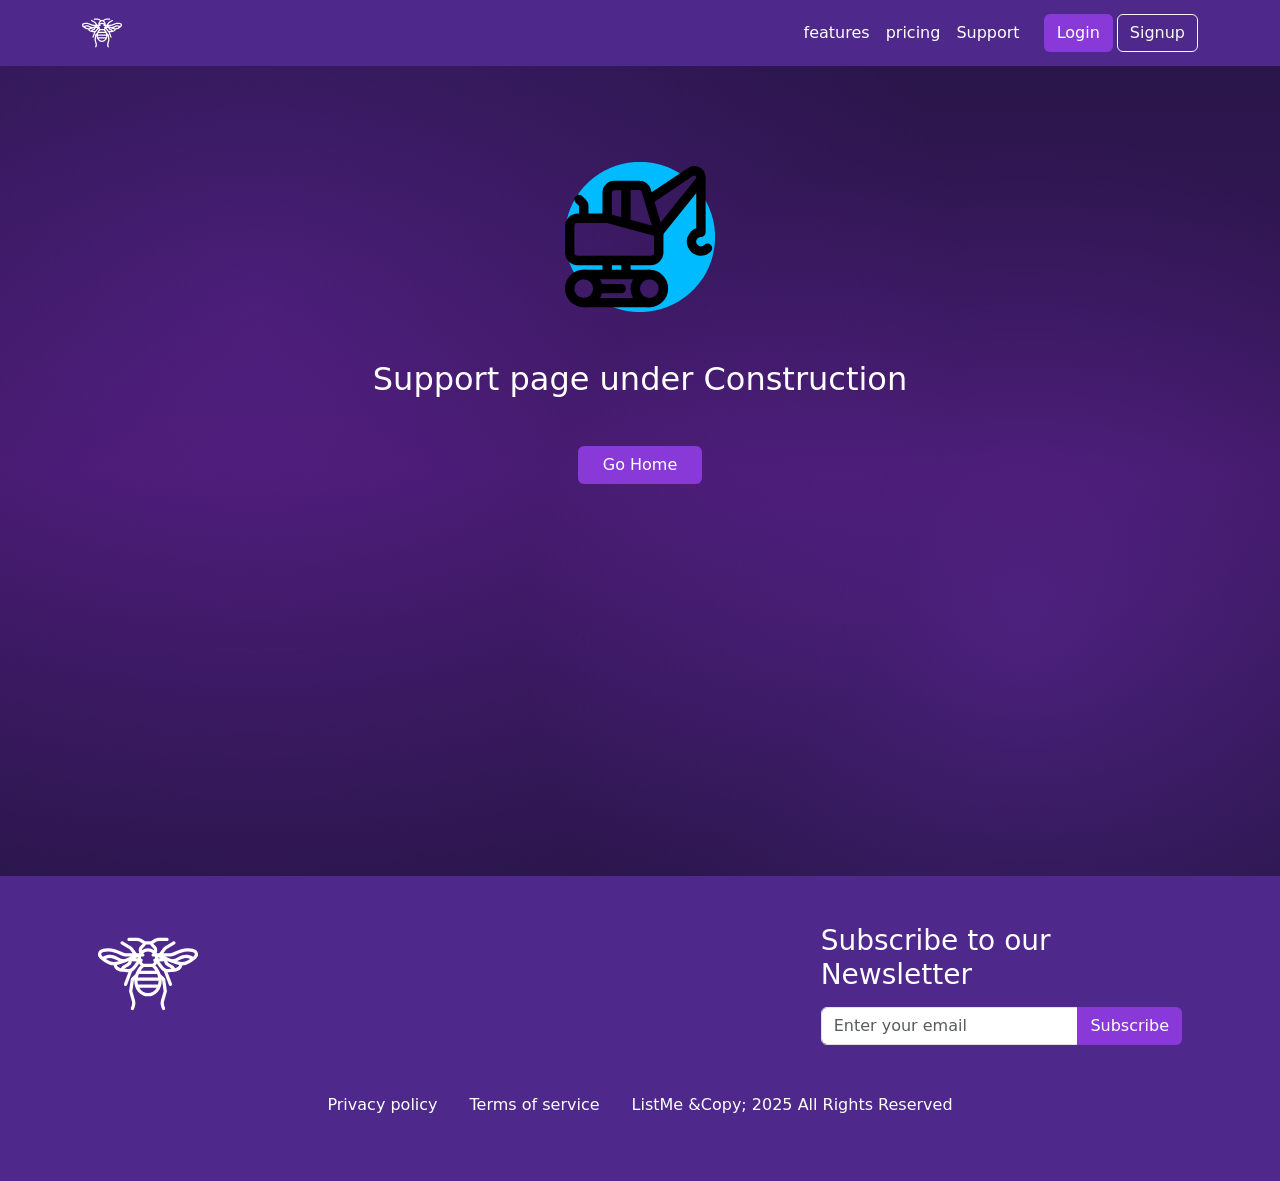
<file: support.html>
<!DOCTYPE html>
<html lang="en">
<head>
    <meta charset="UTF-8">
    <meta name="viewport" content="width=device-width, initial-scale=1.0">
    <title>Support</title>
    <link href="https://cdn.jsdelivr.net/npm/bootstrap@5.3.8/dist/css/bootstrap.min.css" rel="stylesheet" integrity="sha384-sRIl4kxILFvY47J16cr9ZwB07vP4J8+LH7qKQnuqkuIAvNWLzeN8tE5YBujZqJLB" crossorigin="anonymous">
    <link rel="stylesheet" href="./Frontend/CSS/styles.css">
</head>
<body>
    
    <!--Navbar-->
    <nav class="navbar navbar-expand-lg">
        <div class="container">
            <a href="./" class="navbar-brand">
            <img src="./Frontend/images/bumblebee-svgrepo-com (1).svg" alt="logo" height="40px" width="auto">
        </a>

        <button class="navbar-toggler" type="button" data-bs-toggle="collapse" data-bs-target="#navbarNav" aria-controls="navbarNav" aria-expanded="false" aria-label="toggle navigation">
            <img src="./Frontend/images/menu-dots-square-svgrepo-com.svg" alt="menu" height="40px" width="auto">
        </button>

        <div class="collapse navbar-collapse" id="navbarNav" >
            <ul class="navbar-nav ms-auto">
                <li class="nav-item">
                    <a href="./features.html" class="nav-link">features</a>
                </li>

                <li class="nav-item">
                    <a href="./pricing.html" class="nav-link">pricing</a>
                </li>

                <li class="nav-item">
                    <a href="./support.html" class="nav-link">Support</a>
                </li>

                <li class="nav-item d-block d-lg-none">
                    <a href="./login.html" class="nav-link">login</a>
                </li>

                <li class="nav-item d-block d-lg-none">
                    <a href="./signup.html" class="nav-link">Signup</a>
                </li>
            </ul>
            <div class="ms-3 d-none d-lg-flex gap-1">
                <a href="./login.html" class="btn btn-primary">Login</a>
                <a href="./signup.html" class="btn btn-outline-light">Signup</a>
            </div>
        </div>
    </div>
    </nav>



    <!--Navbar-->

    <!--Page not ready-->

    <section class="bg-img d-flex justify-content-center align-item-center py-5">
        <div class="container text-center text-white py-5">
            <img src="./Frontend/images/construction-crane-lifter-svgrepo-com.svg" alt="Under Construction" height="150px" width="auto">
            <h2 class="mt-5">Support page under Construction</h2>
            <div class="mt-5">
                <a href="./" class="btn btn-primary px-4">Go Home</a>
            </div>
        </div>
    </section>

    <!--Page not ready-->
   
    <!--Footer-->
    
    <footer>
        <div class="container py-5">
            <div class="d-flex justify-content-between flex-column gap-5 gap-md-0 flex-md-row align-item-center px-3 mb-5">
                <a href="./">
                    <img src="./Frontend/images/bumblebee-svgrepo-com (1).svg" alt="logo" height="100px" width="auto">
                </a>
                <div class="col-12 col-sm-8 col-md-7 col-lg-5 col-xl-4">
                    <h3 class="text-white mb-3 text-center text-md-start"> Subscribe to our Newsletter</h3>
                    <div class="input-group">
                        <input type="email" class="form-control" placeholder="Enter your email">
                        <button class="btn btn-primary">Subscribe</button>
                    </div>
                </div>
            </div>
            <div class="d-flex justify-content-center flex-colum gap-3 flex-md-row align-item-center">
                <a href="#" class="nav-link">Privacy policy</a>
                <p  class="m-0 d-md-block"></p>
                <a href="#" class="nav-link">Terms of service</a>
                <p class="m-0 d-none d-md-block"></p>
                <p class="m-0-">ListMe &Copy; 2025 All Rights Reserved</p>
           </div>
        </div>
    </footer>
    <!--Footer-->

    <script src="https://cdn.jsdelivr.net/npm/bootstrap@5.3.8/dist/js/bootstrap.bundle.min.js" integrity="sha384-FKyoEForCGlyvwx9Hj09JcYn3nv7wiPVlz7YYwJrWVcXK/BmnVDxM+D2scQbITxI" crossorigin="anonymous"></script>  
</body>
</html>
</file>
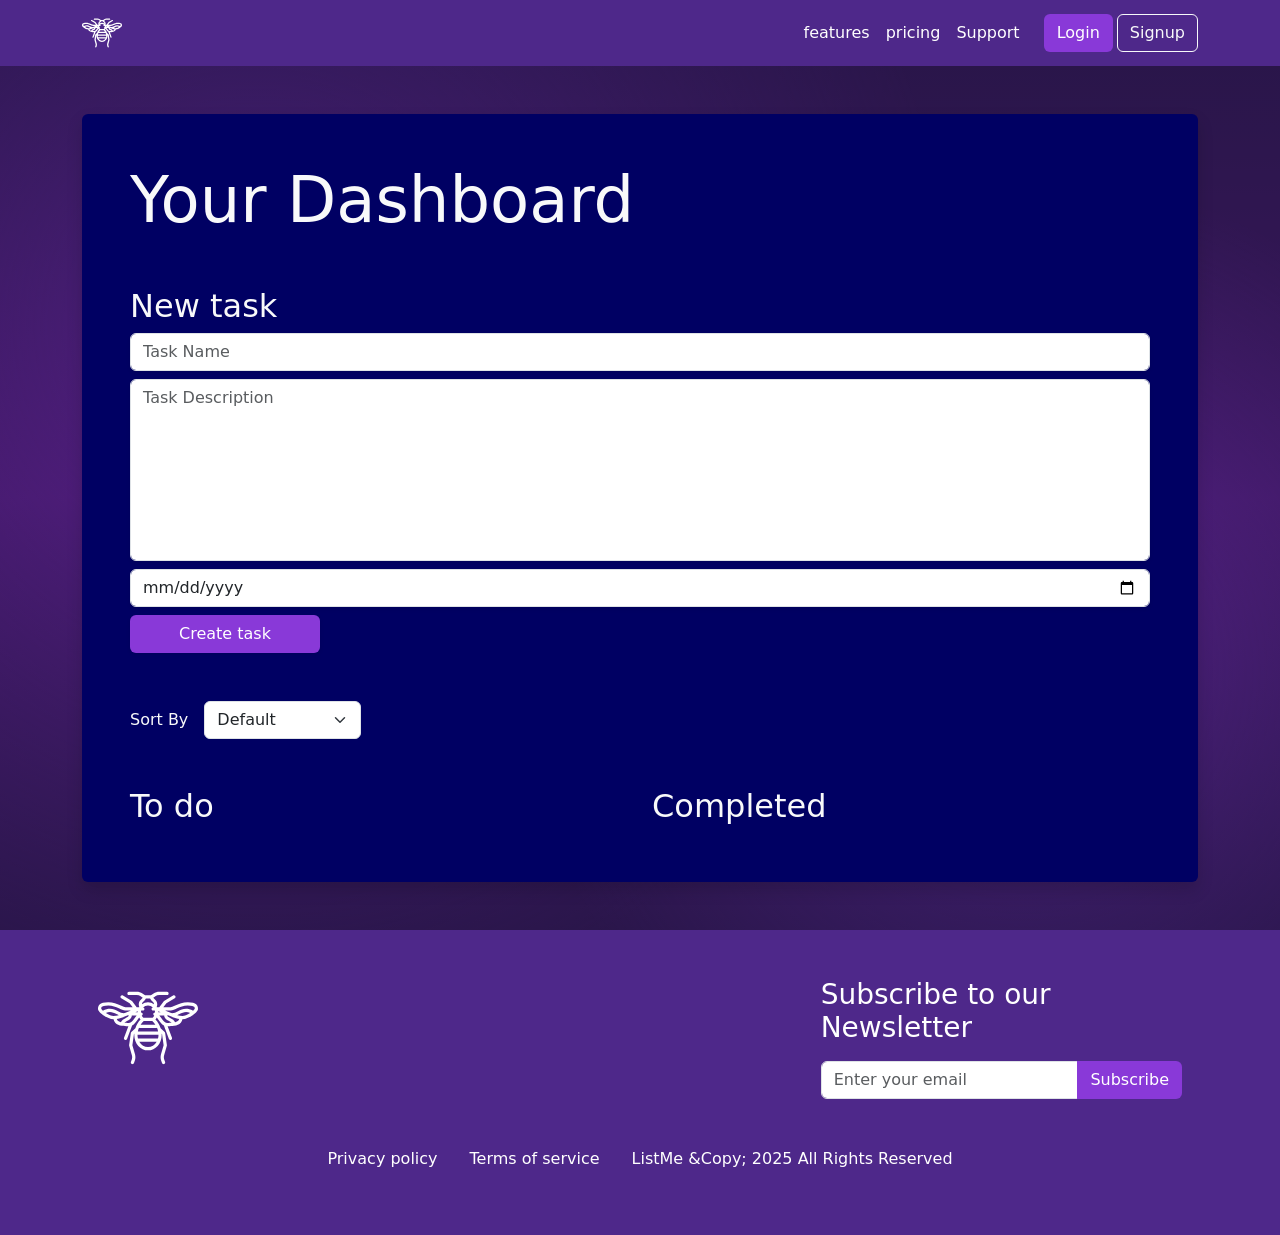
<file: Frontend/dashboard.html>
<!DOCTYPE html>
<html lang="en">
<head>
    <meta charset="UTF-8">
    <meta name="viewport" content="width=device-width, initial-scale=1.0">
    <title>Dashboard</title>
    <link href="https://cdn.jsdelivr.net/npm/bootstrap@5.3.8/dist/css/bootstrap.min.css" rel="stylesheet" integrity="sha384-sRIl4kxILFvY47J16cr9ZwB07vP4J8+LH7qKQnuqkuIAvNWLzeN8tE5YBujZqJLB" crossorigin="anonymous">
    <link rel="stylesheet" href="./CSS/styles.css">
</head>
<body>
    
    <!--Navbar-->
    <nav class="navbar navbar-expand-lg">
        <div class="container">
            <a href="./" class="navbar-brand">
            <img src="./images/bumblebee-svgrepo-com (1).svg" alt="logo" height="40px" width="auto">
        </a>

        <button class="navbar-toggler" type="button" data-bs-toggle="collapse" data-bs-target="#navbarNav" aria-controls="navbarNav" aria-expanded="false" aria-label="toggle navigation">
            <img src="./images/menu-dots-square-svgrepo-com.svg" alt="menu" height="40px" width="auto">
        </button>

        <div class="collapse navbar-collapse" id="navbarNav" >
            <ul class="navbar-nav ms-auto">
                <li class="nav-item">
                    <a href="./features.html" class="nav-link">features</a>
                </li>

                <li class="nav-item">
                    <a href="./pricing.html" class="nav-link">pricing</a>
                </li>

                <li class="nav-item">
                    <a href="./support.html" class="nav-link">Support</a>
                </li>

                <li class="nav-item d-block d-lg-none">
                    <a href="./login.html" class="nav-link">login</a>
                </li>

                <li class="nav-item d-block d-lg-none">
                    <a href="./signup.html" class="nav-link">Signup</a>
                </li>
            </ul>
            <div class="ms-3 d-none d-lg-flex gap-1">
                <a href="./login.html" class="btn btn-primary">Login</a>
                <a href="./signup.html" class="btn btn-outline-light">Signup</a>
            </div>
        </div>
    </div>
    </nav>
    <!--Navbar-->

    

     <!--create a task form-->
     <main>
        <div class="bg-img py-5">
            <div class="d-flex justify-content-center align-item-center flex-column container">
                <div class="rounded shadow bg-translucent px-3 p-lg-5 col-12 bg-img1">
                  <form id="taskForm" class="text-light mb-5">
                    <h1 id="greeting" class="mb-5 display-3">Your Dashboard</h1>
                    <h2 class="mb-2">New task</h2>
                    <input id="taskName" type="text" name="taskName" placeholder="Task Name" class="mb-2 form-control shadow-sm" required>
                    <textarea name="taskDescription" id="taskDescription" placeholder="Task Description" class="mb-2 form-control shadow-sm" rows="7" required></textarea>
                   <input type="date" name="dueDate" id="dueDate" placeholder="Due date" class="mb-2 form-control shadow-sm" required>                  
                   <button type="submit" class="btn btn-primary shadow-sm px-5">Create task</button>
                  </form>
                  <div class="d-flex align-items-center mb-5 gap-3">
                    <label for="" class="text-light">Sort By</label>
                    <select id="sortSelect" class="form-select w-auto shadow-none">
                        <option value="default" selected>Default</option>
                        <option value="dueDate">Due Date</option>
                        <option value="dateCreated">Date Created</option>
                    </select>
                  </div>

                  <div class="row text-light">            
                    <div class="col-12 col-lg-6 mb-4 mb-lg-0">
                        <h2>To do</h2>
                        <ul id="toDoList" class="list-group"></ul>
                    </div>

                    <div class="col-12 col-lg-6">
                        <h2>Completed</h2>
                        <ul id="completedList" class="list-group"></ul>
                    </div>                                                                                
                 </div>                                                      
                </div>
            </div>
        </div>
     </main>
     <!--create a task form-->
   
    <!--Footer-->   
    <footer>
        <div class="container py-5">
            <div class="d-flex justify-content-between flex-column gap-5 gap-md-0 flex-md-row align-item-center px-3 mb-5">
                <a href="./">
                    <img src="./images/bumblebee-svgrepo-com (1).svg" alt="logo" height="100px" width="auto">
                </a>
                <div class="col-12 col-sm-8 col-md-7 col-lg-5 col-xl-4">
                    <h3 class="text-white mb-3 text-center text-md-start"> Subscribe to our Newsletter</h3>
                    <div class="input-group">
                        <input type="email" class="form-control" placeholder="Enter your email">
                        <button class="btn btn-primary">Subscribe</button>
                    </div>
                </div>
            </div>
            <div class="d-flex justify-content-center flex-colum gap-3 flex-md-row align-item-center">
                <a href="#" class="nav-link">Privacy policy</a>
                <p  class="m-0 d-md-block"></p>
                <a href="#" class="nav-link">Terms of service</a>
                <p class="m-0 d-none d-md-block"></p>
                <p class="m-0-">ListMe &Copy; 2025 All Rights Reserved</p>
           </div>
        </div>
    </footer>
    <!--Footer-->

    <div class="modal fade" id="editModal" tabindex="-1" aria-labelledby="editTaskModalLabel" aria-hidden="true">
        <div class="modal-dialog modal-dialog-centered">
            <div class="modal-content">
                <div class="modal-header">
                    <h1 class="modal-title fs-5" id="editTaskModalLabel">Edit Task</h1>
                    <button type="button" class="btn-close" data-bs-dismiss="modal" aria-label="Close"></button>
                </div>
                <div class="modal-body">
                    <form id="editTaskForm">
                        <input id="editTaskName" placeholder="Task Name" class="mb-2 form-control shadow-sm" type="text">
                        <textarea id="editTaskDescription" placeholder="Task Description" rows="7" class="form-control mb-2 shadow-sm"></textarea>
                        <input id="editDueDate" placeholder="Task Name" class="mb-3 form-control shadow-sm" type="date">
                    </form>
                </div>
                <div class="modal-footer">
                    <button id="saveButton" type="submit" class="btn btn-primary">Save changes</button>
                </div>
            </div>
        </div>
    </div>

    <script src="./JS/api.js"></script>
    <script src="https://cdn.jsdelivr.net/npm/bootstrap@5.3.8/dist/js/bootstrap.bundle.min.js" integrity="sha384-FKyoEForCGlyvwx9Hj09JcYn3nv7wiPVlz7YYwJrWVcXK/BmnVDxM+D2scQbITxI" crossorigin="anonymous"></script>  
</body>
</html>
</file>
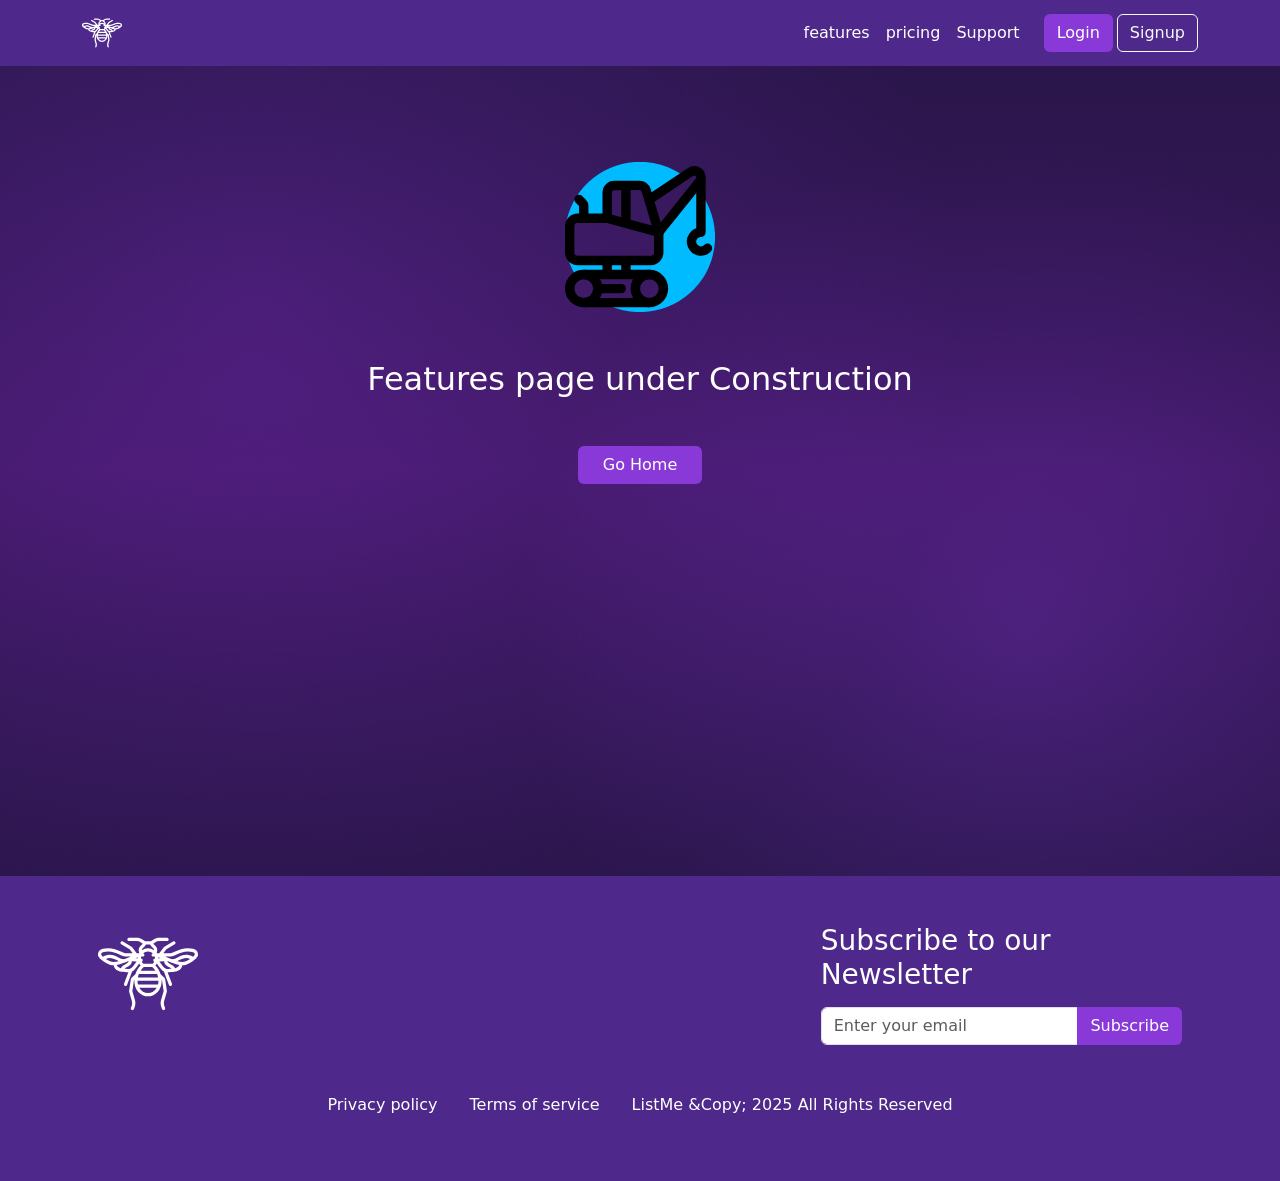
<file: Frontend/features.html>
<!DOCTYPE html>
<html lang="en">
<head>
    <meta charset="UTF-8">
    <meta name="viewport" content="width=device-width, initial-scale=1.0">
    <title>Features</title>
    <link href="https://cdn.jsdelivr.net/npm/bootstrap@5.3.8/dist/css/bootstrap.min.css" rel="stylesheet" integrity="sha384-sRIl4kxILFvY47J16cr9ZwB07vP4J8+LH7qKQnuqkuIAvNWLzeN8tE5YBujZqJLB" crossorigin="anonymous">
    <link rel="stylesheet" href="./CSS/styles.css">
</head>
<body>
    
    <!--Navbar-->
    <nav class="navbar navbar-expand-lg">
        <div class="container">
            <a href="./" class="navbar-brand">
            <img src="./images/bumblebee-svgrepo-com (1).svg" alt="logo" height="40px" width="auto">
        </a>

        <button class="navbar-toggler" type="button" data-bs-toggle="collapse" data-bs-target="#navbarNav" aria-controls="navbarNav" aria-expanded="false" aria-label="toggle navigation">
            <img src="./images/menu-dots-square-svgrepo-com.svg" alt="menu" height="40px" width="auto">
        </button>

        <div class="collapse navbar-collapse" id="navbarNav" >
            <ul class="navbar-nav ms-auto">
                <li class="nav-item">
                    <a href="./features.html" class="nav-link">features</a>
                </li>

                <li class="nav-item">
                    <a href="./pricing.html" class="nav-link">pricing</a>
                </li>

                <li class="nav-item">
                    <a href="./support.html" class="nav-link">Support</a>
                </li>

                <li class="nav-item d-block d-lg-none">
                    <a href="./login.html" class="nav-link">login</a>
                </li>

                <li class="nav-item d-block d-lg-none">
                    <a href="./signup.html" class="nav-link">Signup</a>
                </li>
            </ul>
            <div class="ms-3 d-none d-lg-flex gap-1">
                <a href="./login.html" class="btn btn-primary">Login</a>
                <a href="./signup.html" class="btn btn-outline-light">Signup</a>
            </div>
        </div>
    </div>
    </nav>



    <!--Navbar-->

     <!--Page not ready-->

     <section class="bg-img d-flex justify-content-center align-item-center py-5">
        <div class="container text-center text-white py-5">
            <img src="./images/construction-crane-lifter-svgrepo-com.svg" alt="Under Construction" height="150px" width="auto">
            <h2 class="mt-5">Features page under Construction</h2>
            <div class="mt-5">
                <a href="./" class="btn btn-primary px-4">Go Home</a>
            </div>
        </div>
    </section>

    <!--Page not ready-->
   
     
    <!--Footer-->
    
    <footer>
        <div class="container py-5">
            <div class="d-flex justify-content-between flex-column gap-5 gap-md-0 flex-md-row align-item-center px-3 mb-5">
                <a href="./">
                    <img src="./images/bumblebee-svgrepo-com (1).svg" alt="logo" height="100px" width="auto">
                </a>
                <div class="col-12 col-sm-8 col-md-7 col-lg-5 col-xl-4">
                    <h3 class="text-white mb-3 text-center text-md-start"> Subscribe to our Newsletter</h3>
                    <div class="input-group">
                        <input type="email" class="form-control" placeholder="Enter your email">
                        <button class="btn btn-primary">Subscribe</button>
                    </div>
                </div>
            </div>
            <div class="d-flex justify-content-center flex-colum gap-3 flex-md-row align-item-center">
                <a href="#" class="nav-link">Privacy policy</a>
                <p  class="m-0 d-md-block"></p>
                <a href="#" class="nav-link">Terms of service</a>
                <p class="m-0 d-none d-md-block"></p>
                <p class="m-0-">ListMe &Copy; 2025 All Rights Reserved</p>
           </div>
        </div>
    </footer>
    <!--Footer-->

    <script src="https://cdn.jsdelivr.net/npm/bootstrap@5.3.8/dist/js/bootstrap.bundle.min.js" integrity="sha384-FKyoEForCGlyvwx9Hj09JcYn3nv7wiPVlz7YYwJrWVcXK/BmnVDxM+D2scQbITxI" crossorigin="anonymous"></script>  
</body>
</html>
</file>
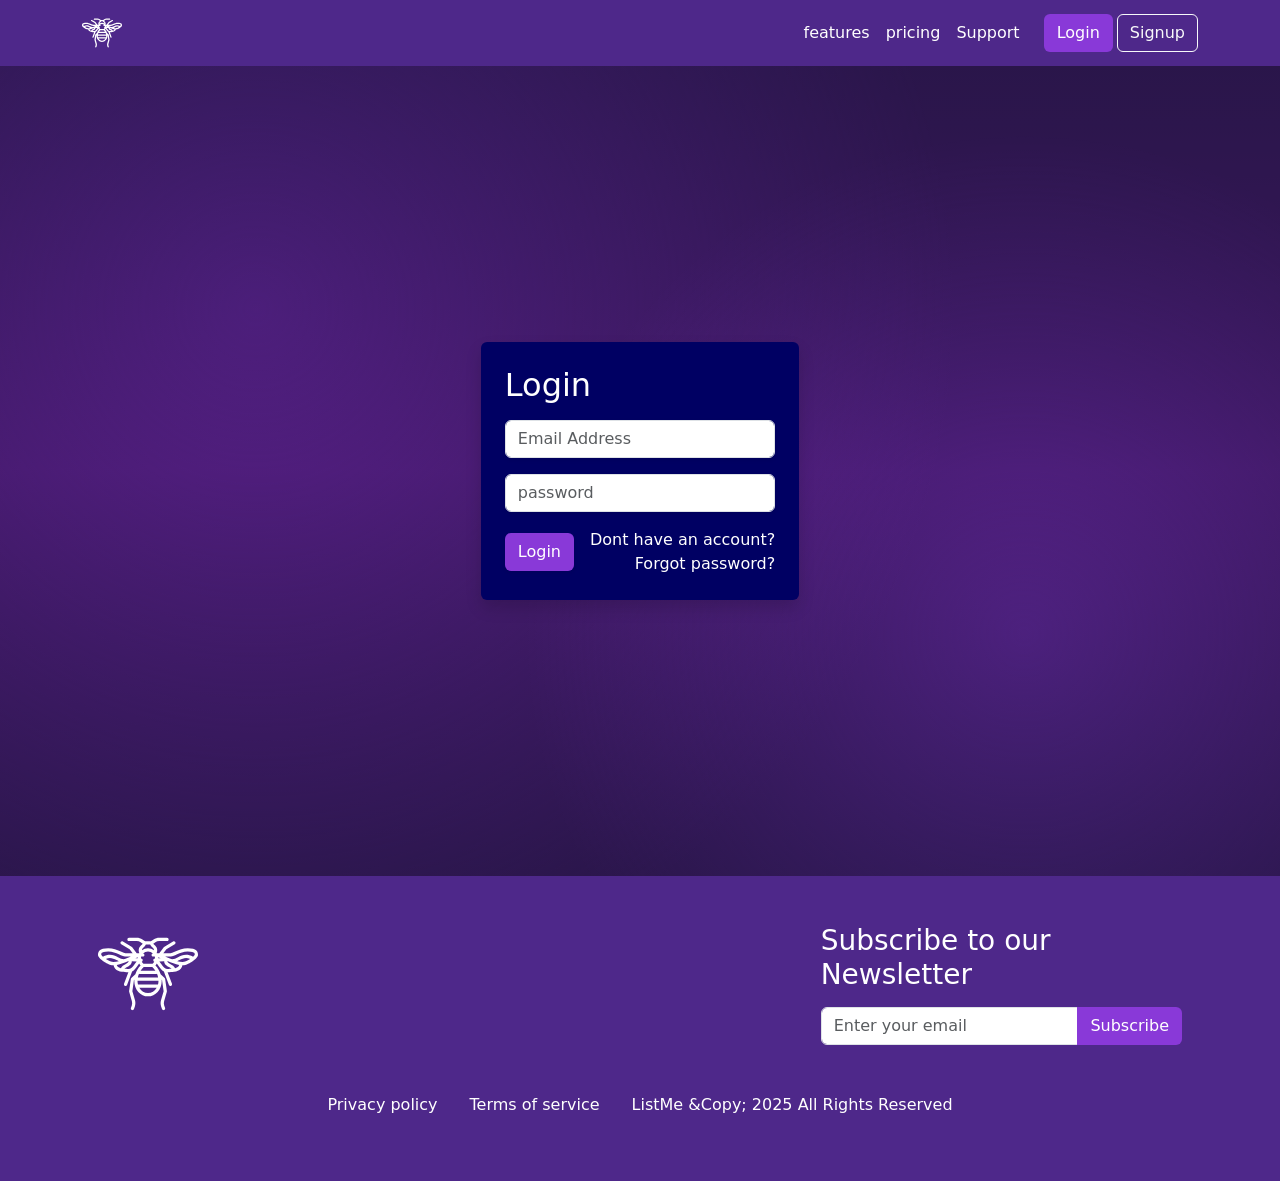
<file: Frontend/login.html>
<!DOCTYPE html>
<html lang="en">
<head>
    <meta charset="UTF-8">
    <meta name="viewport" content="width=device-width, initial-scale=1.0">
    <title>Login</title>
    <link href="https://cdn.jsdelivr.net/npm/bootstrap@5.3.8/dist/css/bootstrap.min.css" rel="stylesheet" integrity="sha384-sRIl4kxILFvY47J16cr9ZwB07vP4J8+LH7qKQnuqkuIAvNWLzeN8tE5YBujZqJLB" crossorigin="anonymous">
    <link rel="stylesheet" href="./CSS/styles.css">
</head>
<body>
    
    <!--Navbar-->
    <nav class="navbar navbar-expand-lg">
        <div class="container">
            <a href="./" class="navbar-brand">
            <img src="./images/bumblebee-svgrepo-com (1).svg" alt="logo" height="40px" width="auto">
        </a>

        <button class="navbar-toggler" type="button" data-bs-toggle="collapse" data-bs-target="#navbarNav" aria-controls="navbarNav" aria-expanded="false" aria-label="toggle navigation">
            <img src="./images/menu-dots-square-svgrepo-com.svg" alt="menu" height="40px" width="auto">
        </button>

        <div class="collapse navbar-collapse" id="navbarNav" >
            <ul class="navbar-nav ms-auto">
                <li class="nav-item">
                    <a href="./features.html" class="nav-link">features</a>
                </li>

                <li class="nav-item">
                    <a href="./pricing.html" class="nav-link">pricing</a>
                </li>

                <li class="nav-item">
                    <a href="./support.html" class="nav-link">Support</a>
                </li>

                <li class="nav-item d-block d-lg-none">
                    <a href="./login.html" class="nav-link">login</a>
                </li>

                <li class="nav-item d-block d-lg-none">
                    <a href="./signup.html" class="nav-link">Signup</a>
                </li>
            </ul>
            <div class="ms-3 d-none d-lg-flex gap-1">
                <a href="./login.html" class="btn btn-primary">Login</a>
                <a href="./signup.html" class="btn btn-outline-light">Signup</a>
            </div>
        </div>
    </div>
    </nav>
    <!--Navbar-->


    <!--Login form-->
    <section class="d-flex justify-content-center flex-column align-items-center bg-img">
        <div class="rounded shadow bg-translucent p-4">
            <h2 class="mb-3 text-white"> Login</h2>
            <form id="loginForm" >
            <input type="email" id="email" name="email" placeholder="Email Address" class="mb-3 form-control shadow-sm" required>
            <input type="password" name="password" id="password" placeholder="password" class="form-control shadow-sm" required >
              <div class="d-flex justify-content-between align-items-center gap-3 mt-3">
                <button type="submit" class="btn btn-primary shadow-sm"> Login</button>
                <div class="text-end">
                    <a href="./signup.html">Dont have an account?</a>
                    <br>
                    <a href="#">Forgot password?</a>
                </div>
              </div>
            </form>
        </div>
    </section>

    
    <!--Footer-->
    
    <footer>
        <div class="container py-5">
            <div class="d-flex justify-content-between flex-column gap-5 gap-md-0 flex-md-row align-item-center px-3 mb-5">
                <a href="./">
                    <img src="./images/bumblebee-svgrepo-com (1).svg" alt="logo" height="100px" width="auto">
                </a>
                <div class="col-12 col-sm-8 col-md-7 col-lg-5 col-xl-4">
                    <h3 class="text-white mb-3 text-center text-md-start"> Subscribe to our Newsletter</h3>
                    <div class="input-group">
                        <input type="email" class="form-control" placeholder="Enter your email">
                        <button class="btn btn-primary">Subscribe</button>
                    </div>
                </div>
            </div>
            <div class="d-flex justify-content-center flex-colum gap-3 flex-md-row align-item-center">
                <a href="#" class="nav-link">Privacy policy</a>
                <p  class="m-0 d-md-block"></p>
                <a href="#" class="nav-link">Terms of service</a>
                <p class="m-0 d-none d-md-block"></p>
                <p class="m-0-">ListMe &Copy; 2025 All Rights Reserved</p>
           </div>
        </div>
    </footer>
    <!--Footer-->

    <script src="https://cdn.jsdelivr.net/npm/bootstrap@5.3.8/dist/js/bootstrap.bundle.min.js" integrity="sha384-FKyoEForCGlyvwx9Hj09JcYn3nv7wiPVlz7YYwJrWVcXK/BmnVDxM+D2scQbITxI" crossorigin="anonymous"></script>  
</body>
</html>
</file>
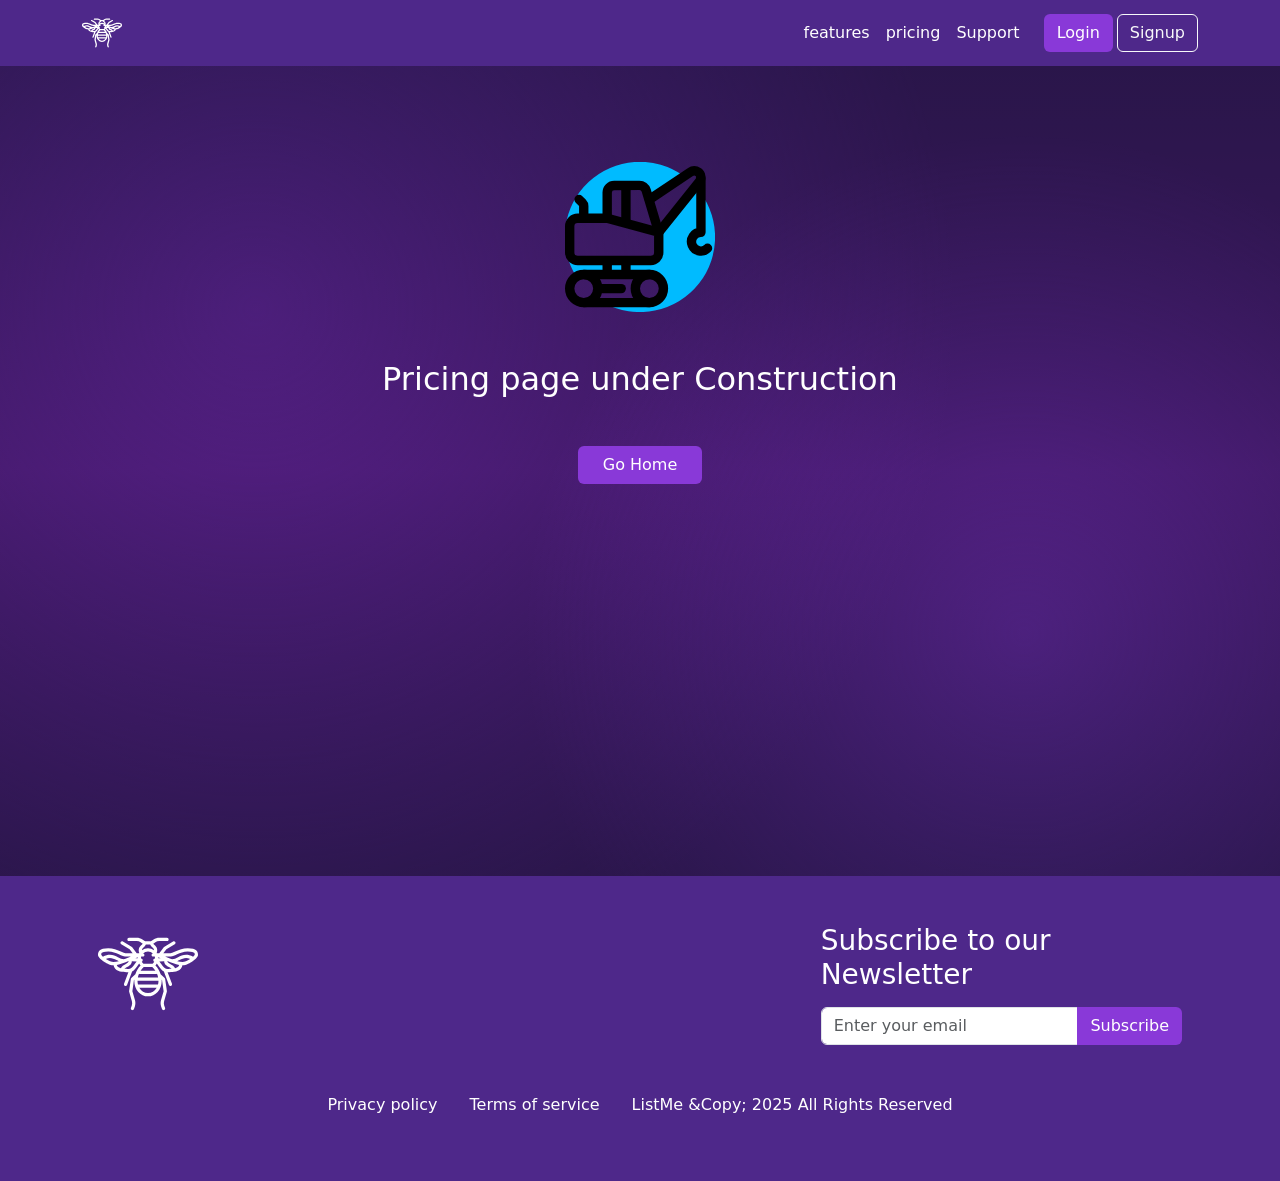
<file: Frontend/pricing.html>
<!DOCTYPE html>
<html lang="en">
<head>
    <meta charset="UTF-8">
    <meta name="viewport" content="width=device-width, initial-scale=1.0">
    <title>Pricing</title>
    <link href="https://cdn.jsdelivr.net/npm/bootstrap@5.3.8/dist/css/bootstrap.min.css" rel="stylesheet" integrity="sha384-sRIl4kxILFvY47J16cr9ZwB07vP4J8+LH7qKQnuqkuIAvNWLzeN8tE5YBujZqJLB" crossorigin="anonymous">
    <link rel="stylesheet" href="./CSS/styles.css">
</head>
<body>
    
    <!--Navbar-->
    <nav class="navbar navbar-expand-lg">
        <div class="container">
            <a href="./" class="navbar-brand">
            <img src="./images/bumblebee-svgrepo-com (1).svg" alt="logo" height="40px" width="auto">
        </a>

        <button class="navbar-toggler" type="button" data-bs-toggle="collapse" data-bs-target="#navbarNav" aria-controls="navbarNav" aria-expanded="false" aria-label="toggle navigation">
            <img src="./images/menu-dots-square-svgrepo-com.svg" alt="menu" height="40px" width="auto">
        </button>

        <div class="collapse navbar-collapse" id="navbarNav" >
            <ul class="navbar-nav ms-auto">
                <li class="nav-item">
                    <a href="./features.html" class="nav-link">features</a>
                </li>

                <li class="nav-item">
                    <a href="./pricing.html" class="nav-link">pricing</a>
                </li>

                <li class="nav-item">
                    <a href="./support.html" class="nav-link">Support</a>
                </li>

                <li class="nav-item d-block d-lg-none">
                    <a href="./login.html" class="nav-link">login</a>
                </li>

                <li class="nav-item d-block d-lg-none">
                    <a href="./signup.html" class="nav-link">Signup</a>
                </li>
            </ul>
            <div class="ms-3 d-none d-lg-flex gap-1">
                <a href="./login.html" class="btn btn-primary">Login</a>
                <a href="./signup.html" class="btn btn-outline-light">Signup</a>
            </div>
        </div>
    </div>
    </nav>



    <!--Navbar-->

     <!--Page not ready-->

     <section class="bg-img d-flex justify-content-center align-item-center py-5">
        <div class="container text-center text-white py-5">
            <img src="./images/construction-crane-lifter-svgrepo-com.svg" alt="Under Construction" height="150px" width="auto">
            <h2 class="mt-5">Pricing page under Construction</h2>
            <div class="mt-5">
                <a href="./" class="btn btn-primary px-4">Go Home</a>
            </div>
        </div>
    </section>

    <!--Page not ready-->
   
    <!--Footer-->
    
    <footer>
        <div class="container py-5">
            <div class="d-flex justify-content-between flex-column gap-5 gap-md-0 flex-md-row align-item-center px-3 mb-5">
                <a href="./">
                    <img src="./images/bumblebee-svgrepo-com (1).svg" alt="logo" height="100px" width="auto">
                </a>
                <div class="col-12 col-sm-8 col-md-7 col-lg-5 col-xl-4">
                    <h3 class="text-white mb-3 text-center text-md-start"> Subscribe to our Newsletter</h3>
                    <div class="input-group">
                        <input type="email" class="form-control" placeholder="Enter your email">
                        <button class="btn btn-primary">Subscribe</button>
                    </div>
                </div>
            </div>
            <div class="d-flex justify-content-center flex-colum gap-3 flex-md-row align-item-center">
                <a href="#" class="nav-link">Privacy policy</a>
                <p  class="m-0 d-md-block"></p>
                <a href="#" class="nav-link">Terms of service</a>
                <p class="m-0 d-none d-md-block"></p>
                <p class="m-0-">ListMe &Copy; 2025 All Rights Reserved</p>
           </div>
        </div>
    </footer>
    <!--Footer-->

    <script src="https://cdn.jsdelivr.net/npm/bootstrap@5.3.8/dist/js/bootstrap.bundle.min.js" integrity="sha384-FKyoEForCGlyvwx9Hj09JcYn3nv7wiPVlz7YYwJrWVcXK/BmnVDxM+D2scQbITxI" crossorigin="anonymous"></script>  
</body>
</html>
</file>
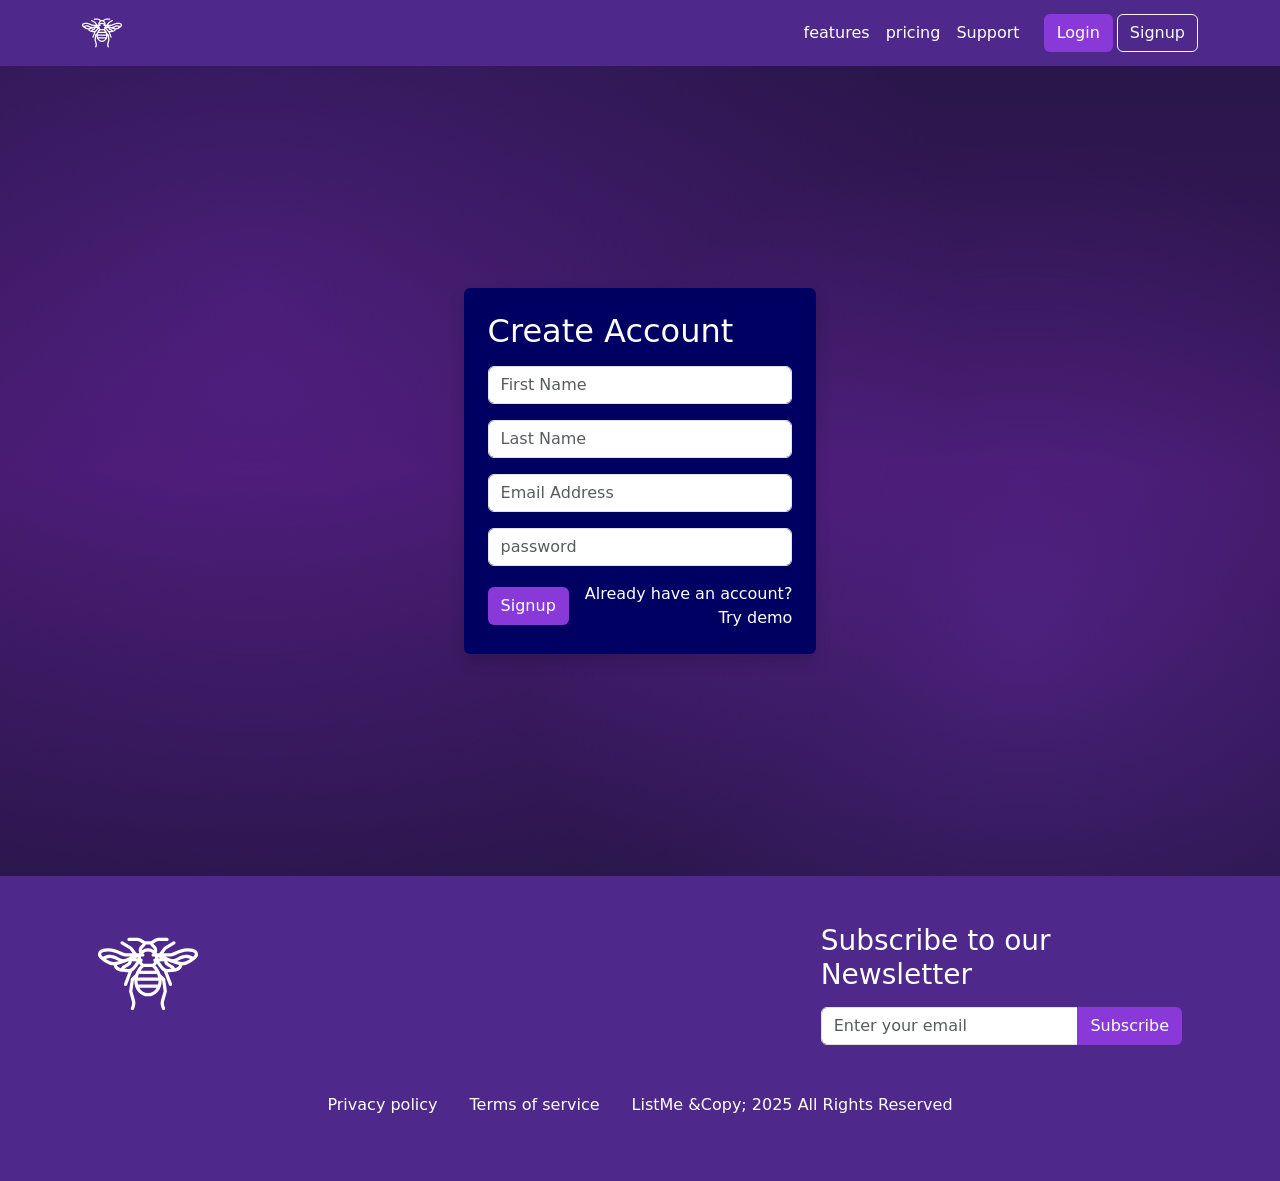
<file: Frontend/signup.html>
<!DOCTYPE html>
<html lang="en">
<head>
    <meta charset="UTF-8">
    <meta name="viewport" content="width=device-width, initial-scale=1.0">
    <title>Signup</title>
    <link href="https://cdn.jsdelivr.net/npm/bootstrap@5.3.8/dist/css/bootstrap.min.css" rel="stylesheet" integrity="sha384-sRIl4kxILFvY47J16cr9ZwB07vP4J8+LH7qKQnuqkuIAvNWLzeN8tE5YBujZqJLB" crossorigin="anonymous">
    <link rel="stylesheet" href="./CSS/styles.css">
</head>
<body>
    
    <!--Navbar-->
    <nav class="navbar navbar-expand-lg">
        <div class="container">
            <a href="./" class="navbar-brand">
            <img src="./images/bumblebee-svgrepo-com (1).svg" alt="logo" height="40px" width="auto">
        </a>

        <button class="navbar-toggler" type="button" data-bs-toggle="collapse" data-bs-target="#navbarNav" aria-controls="navbarNav" aria-expanded="false" aria-label="toggle navigation">
            <img src="./images/menu-dots-square-svgrepo-com.svg" alt="menu" height="40px" width="auto">
        </button>

        <div class="collapse navbar-collapse" id="navbarNav" >
            <ul class="navbar-nav ms-auto">
                <li class="nav-item">
                    <a href="./features.html" class="nav-link">features</a>
                </li>

                <li class="nav-item">
                    <a href="./pricing.html" class="nav-link">pricing</a>
                </li>

                <li class="nav-item">
                    <a href="./support.html" class="nav-link">Support</a>
                </li>

                <li class="nav-item d-block d-lg-none">
                    <a href="./login.html" class="nav-link">login</a>
                </li>

                <li class="nav-item d-block d-lg-none">
                    <a href="./signup.html" class="nav-link">Signup</a>
                </li>
            </ul>
            <div class="ms-3 d-none d-lg-flex gap-1">
                <a href="./login.html" class="btn btn-primary">Login</a>
                <a href="./signup.html" class="btn btn-outline-light">Signup</a>
            </div>
        </div>
    </div>
    </nav>
    <!--Navbar-->

    <!--Sign up form-->
    <section class="d-flex justify-content-center flex-column align-items-center bg-img">
        <div class="rounded shadow bg-translucent p-4">
            <h2 class="mb-3 text-white">Create Account</h2>
            <form id="signupForm" >
            <input type="text" name="firstName" id="firstName" placeholder="First Name" class="mb-3 form-control shadow-sm">
            <input type="text" name="lastName" id="lastName" placeholder="Last Name" class="mb-3 form-control shadow-sm">
            <input type="email" id="email" name="email" placeholder="Email Address" class="mb-3 form-control shadow-sm" required>
            <input type="password" name="password" id="password" placeholder="password" class="form-control shadow-sm" required >
              <div class="d-flex justify-content-between align-items-center gap-3 mt-3">
                <button type="submit" class="btn btn-primary shadow-sm"> Signup</button>
                <div class="text-end">
                    <a href="./login.html">Already have an account?</a>
                    <br>
                    <a href="./dashboard.html">Try demo</a>
                </div>
              </div>
            </form>
        </div>
    </section>
    
 
    <!--Footer-->   
    <footer>
        <div class="container py-5">
            <div class="d-flex justify-content-between flex-column gap-5 gap-md-0 flex-md-row align-item-center px-3 mb-5">
                <a href="./">
                    <img src="./images/bumblebee-svgrepo-com (1).svg" alt="logo" height="100px" width="auto">
                </a>
                <div class="col-12 col-sm-8 col-md-7 col-lg-5 col-xl-4">
                    <h3 class="text-white mb-3 text-center text-md-start"> Subscribe to our Newsletter</h3>
                    <div class="input-group">
                        <input type="email" class="form-control" placeholder="Enter your email">
                        <button class="btn btn-primary">Subscribe</button>
                    </div>
                </div>
            </div>
            <div class="d-flex justify-content-center flex-colum gap-3 flex-md-row align-item-center">
                <a href="#" class="nav-link">Privacy policy</a>
                <p  class="m-0 d-md-block"></p>
                <a href="#" class="nav-link">Terms of service</a>
                <p class="m-0 d-none d-md-block"></p>
                <p class="m-0-">ListMe &Copy; 2025 All Rights Reserved</p>
           </div>
        </div>
    </footer>
    <!--Footer-->

    <script src="https://cdn.jsdelivr.net/npm/bootstrap@5.3.8/dist/js/bootstrap.bundle.min.js" integrity="sha384-FKyoEForCGlyvwx9Hj09JcYn3nv7wiPVlz7YYwJrWVcXK/BmnVDxM+D2scQbITxI" crossorigin="anonymous"></script>  
</body>
</html>
</file>
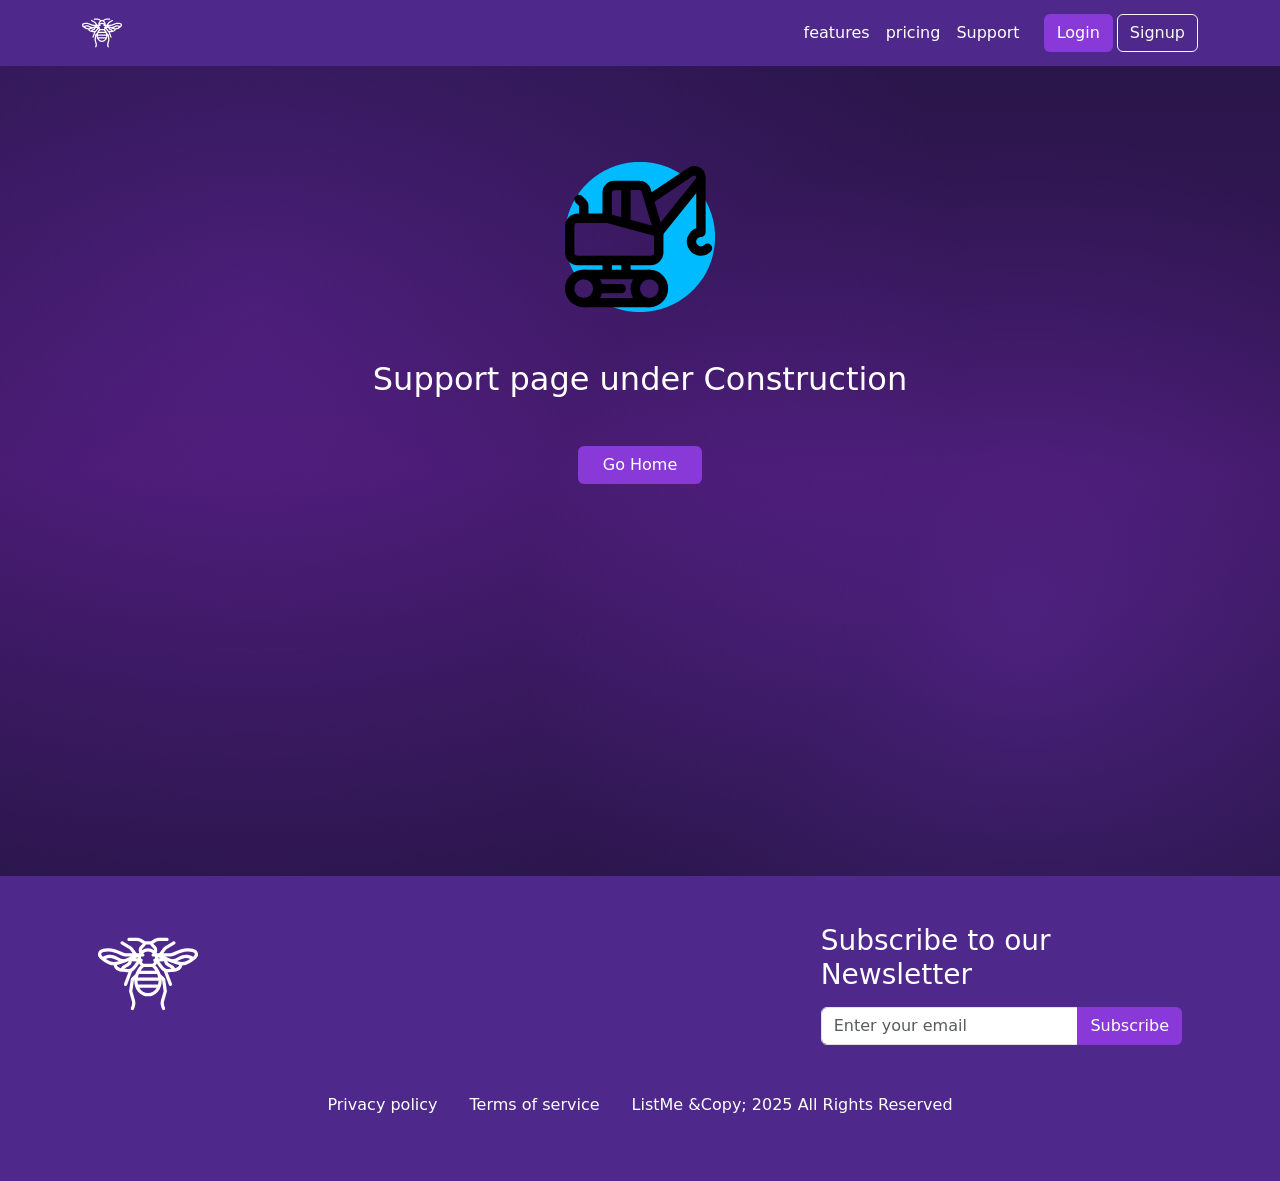
<file: Frontend/support.html>
<!DOCTYPE html>
<html lang="en">
<head>
    <meta charset="UTF-8">
    <meta name="viewport" content="width=device-width, initial-scale=1.0">
    <title>Support</title>
    <link href="https://cdn.jsdelivr.net/npm/bootstrap@5.3.8/dist/css/bootstrap.min.css" rel="stylesheet" integrity="sha384-sRIl4kxILFvY47J16cr9ZwB07vP4J8+LH7qKQnuqkuIAvNWLzeN8tE5YBujZqJLB" crossorigin="anonymous">
    <link rel="stylesheet" href="./CSS/styles.css">
</head>
<body>
    
    <!--Navbar-->
    <nav class="navbar navbar-expand-lg">
        <div class="container">
            <a href="./" class="navbar-brand">
            <img src="./images/bumblebee-svgrepo-com (1).svg" alt="logo" height="40px" width="auto">
        </a>

        <button class="navbar-toggler" type="button" data-bs-toggle="collapse" data-bs-target="#navbarNav" aria-controls="navbarNav" aria-expanded="false" aria-label="toggle navigation">
            <img src="./images/menu-dots-square-svgrepo-com.svg" alt="menu" height="40px" width="auto">
        </button>

        <div class="collapse navbar-collapse" id="navbarNav" >
            <ul class="navbar-nav ms-auto">
                <li class="nav-item">
                    <a href="./features.html" class="nav-link">features</a>
                </li>

                <li class="nav-item">
                    <a href="./pricing.html" class="nav-link">pricing</a>
                </li>

                <li class="nav-item">
                    <a href="./support.html" class="nav-link">Support</a>
                </li>

                <li class="nav-item d-block d-lg-none">
                    <a href="./login.html" class="nav-link">login</a>
                </li>

                <li class="nav-item d-block d-lg-none">
                    <a href="./signup.html" class="nav-link">Signup</a>
                </li>
            </ul>
            <div class="ms-3 d-none d-lg-flex gap-1">
                <a href="./login.html" class="btn btn-primary">Login</a>
                <a href="./signup.html" class="btn btn-outline-light">Signup</a>
            </div>
        </div>
    </div>
    </nav>



    <!--Navbar-->

    <!--Page not ready-->

    <section class="bg-img d-flex justify-content-center align-item-center py-5">
        <div class="container text-center text-white py-5">
            <img src="./images/construction-crane-lifter-svgrepo-com.svg" alt="Under Construction" height="150px" width="auto">
            <h2 class="mt-5">Support page under Construction</h2>
            <div class="mt-5">
                <a href="./" class="btn btn-primary px-4">Go Home</a>
            </div>
        </div>
    </section>

    <!--Page not ready-->
   
    <!--Footer-->
    
    <footer>
        <div class="container py-5">
            <div class="d-flex justify-content-between flex-column gap-5 gap-md-0 flex-md-row align-item-center px-3 mb-5">
                <a href="./">
                    <img src="./images/bumblebee-svgrepo-com (1).svg" alt="logo" height="100px" width="auto">
                </a>
                <div class="col-12 col-sm-8 col-md-7 col-lg-5 col-xl-4">
                    <h3 class="text-white mb-3 text-center text-md-start"> Subscribe to our Newsletter</h3>
                    <div class="input-group">
                        <input type="email" class="form-control" placeholder="Enter your email">
                        <button class="btn btn-primary">Subscribe</button>
                    </div>
                </div>
            </div>
            <div class="d-flex justify-content-center flex-colum gap-3 flex-md-row align-item-center">
                <a href="#" class="nav-link">Privacy policy</a>
                <p  class="m-0 d-md-block"></p>
                <a href="#" class="nav-link">Terms of service</a>
                <p class="m-0 d-none d-md-block"></p>
                <p class="m-0-">ListMe &Copy; 2025 All Rights Reserved</p>
           </div>
        </div>
    </footer>
    <!--Footer-->

    <script src="https://cdn.jsdelivr.net/npm/bootstrap@5.3.8/dist/js/bootstrap.bundle.min.js" integrity="sha384-FKyoEForCGlyvwx9Hj09JcYn3nv7wiPVlz7YYwJrWVcXK/BmnVDxM+D2scQbITxI" crossorigin="anonymous"></script>  
</body>
</html>
</file>
<file: Frontend/CSS/styles.css>
:root {
    --primary: #4e288a;
    --secondary: #8939d8;
    --secondary-hover:#070a0e;
    --pink: #ff00fc;
  }
  nav {
    background-color: var(--primary);
    color: white;
  }

  nav, footer {
    background-color: var(--primary);
    color: white;
  }

  .nav-link {
    color: white;
  }

  .nav-link:hover {
    color: var(--secondary-hover);
  }
  

  .btn-primary {
    background-color:var(--secondary);
    color: white;
    border-color: transparent;
  }

  .bg-primary:hover {
    background-color: var(--secondary-hover);
  }

  .navbar-toggler {
    border: none;
    box-shadow: none;
  }

.bg-img {
  
  min-height: 90vh;
  height: auto;
  background-size: cover;
  background-position: center center;
  background-repeat:no-repeat;
  background:linear-gradient(var(--primary), #6c2bad, var(--primary)), 
  radial-gradient(circle 700px at 20% 30%, rgba(208, 188, 202, 0.734), transparent),
  radial-gradient(circle 500px at 80% 70%, rgba(241, 235, 239, 0.533), transparent);

  background-blend-mode: overlay;
  background-color: rgba(0, 0, 0, 0.461);
}



body {
  background-color: var(--primary);
}

.bg-translucent {
  background-color: #000063;
}

textarea {
  resize: none;
}

form a {
  text-decoration: none;
  color: white;
  transition: 0.2 ease-in-out;
}

form a:hover {
  color: var(--secondary);
}
</file>
